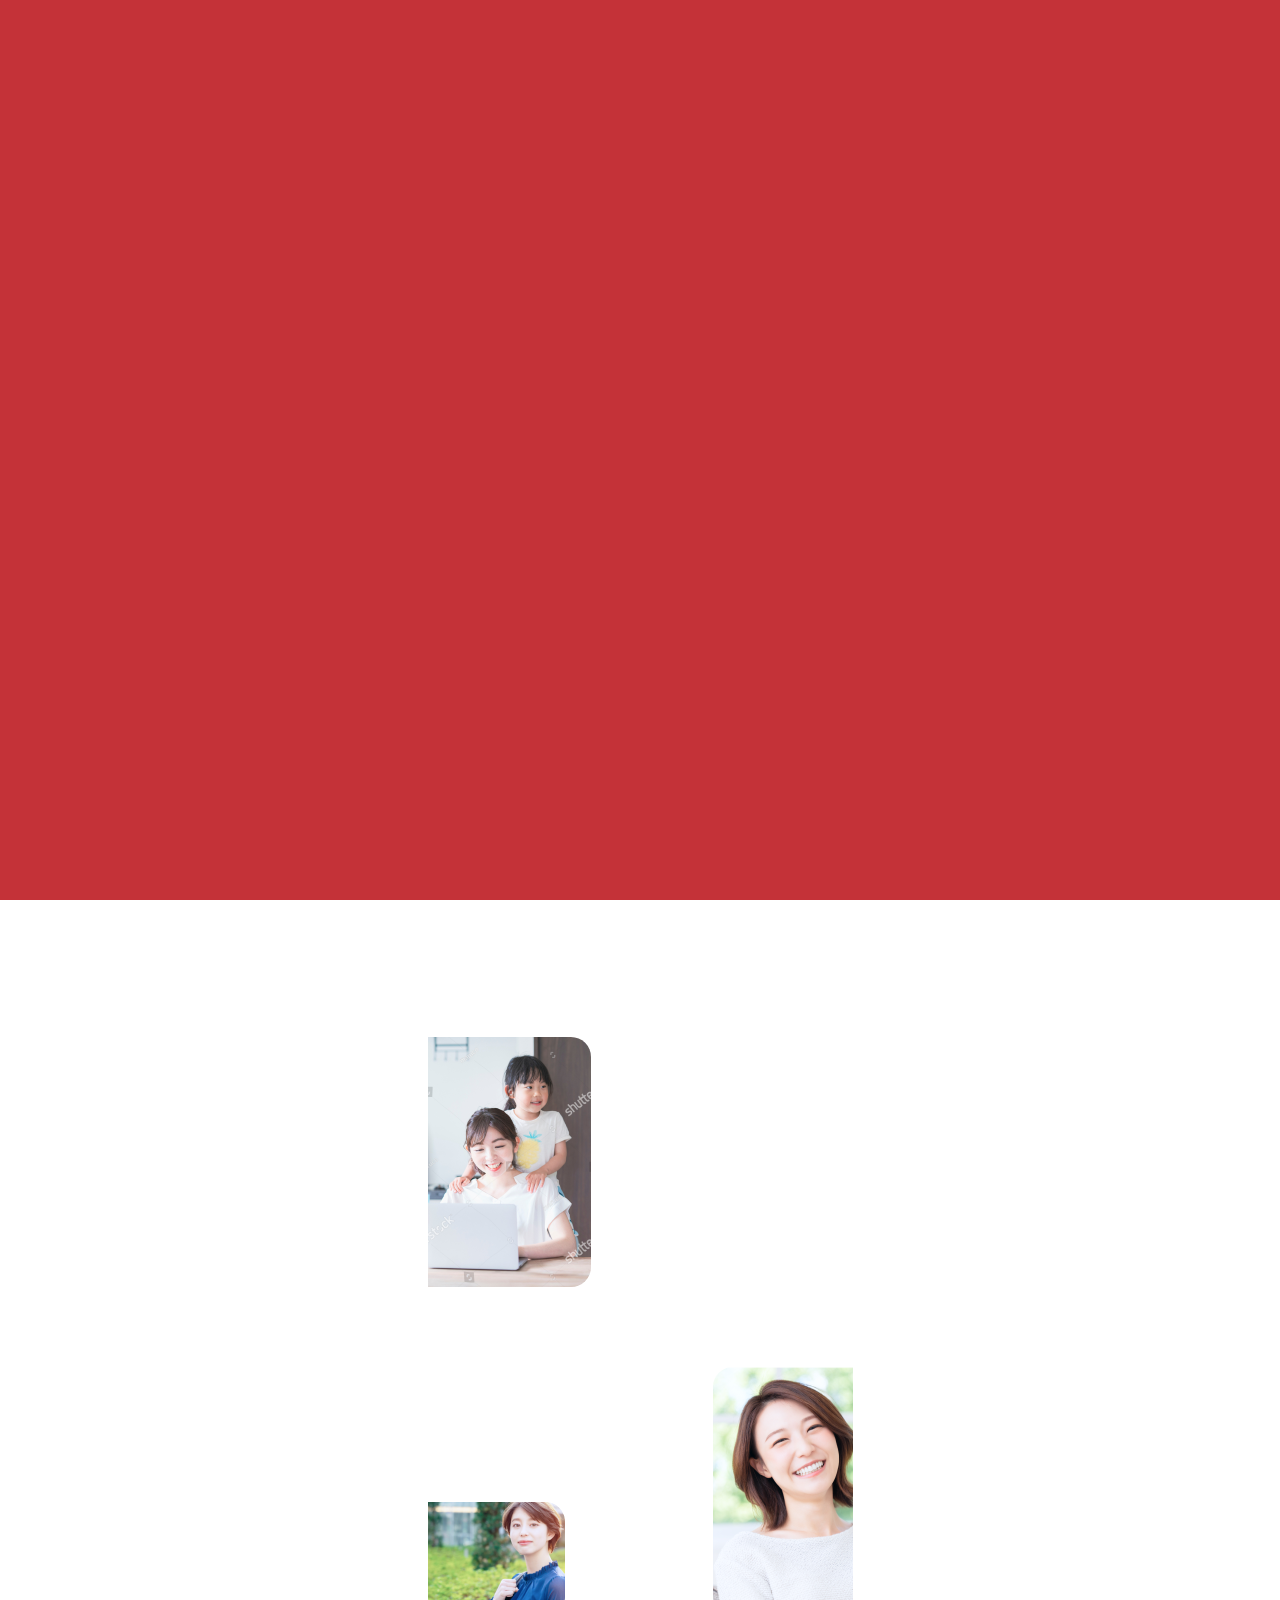
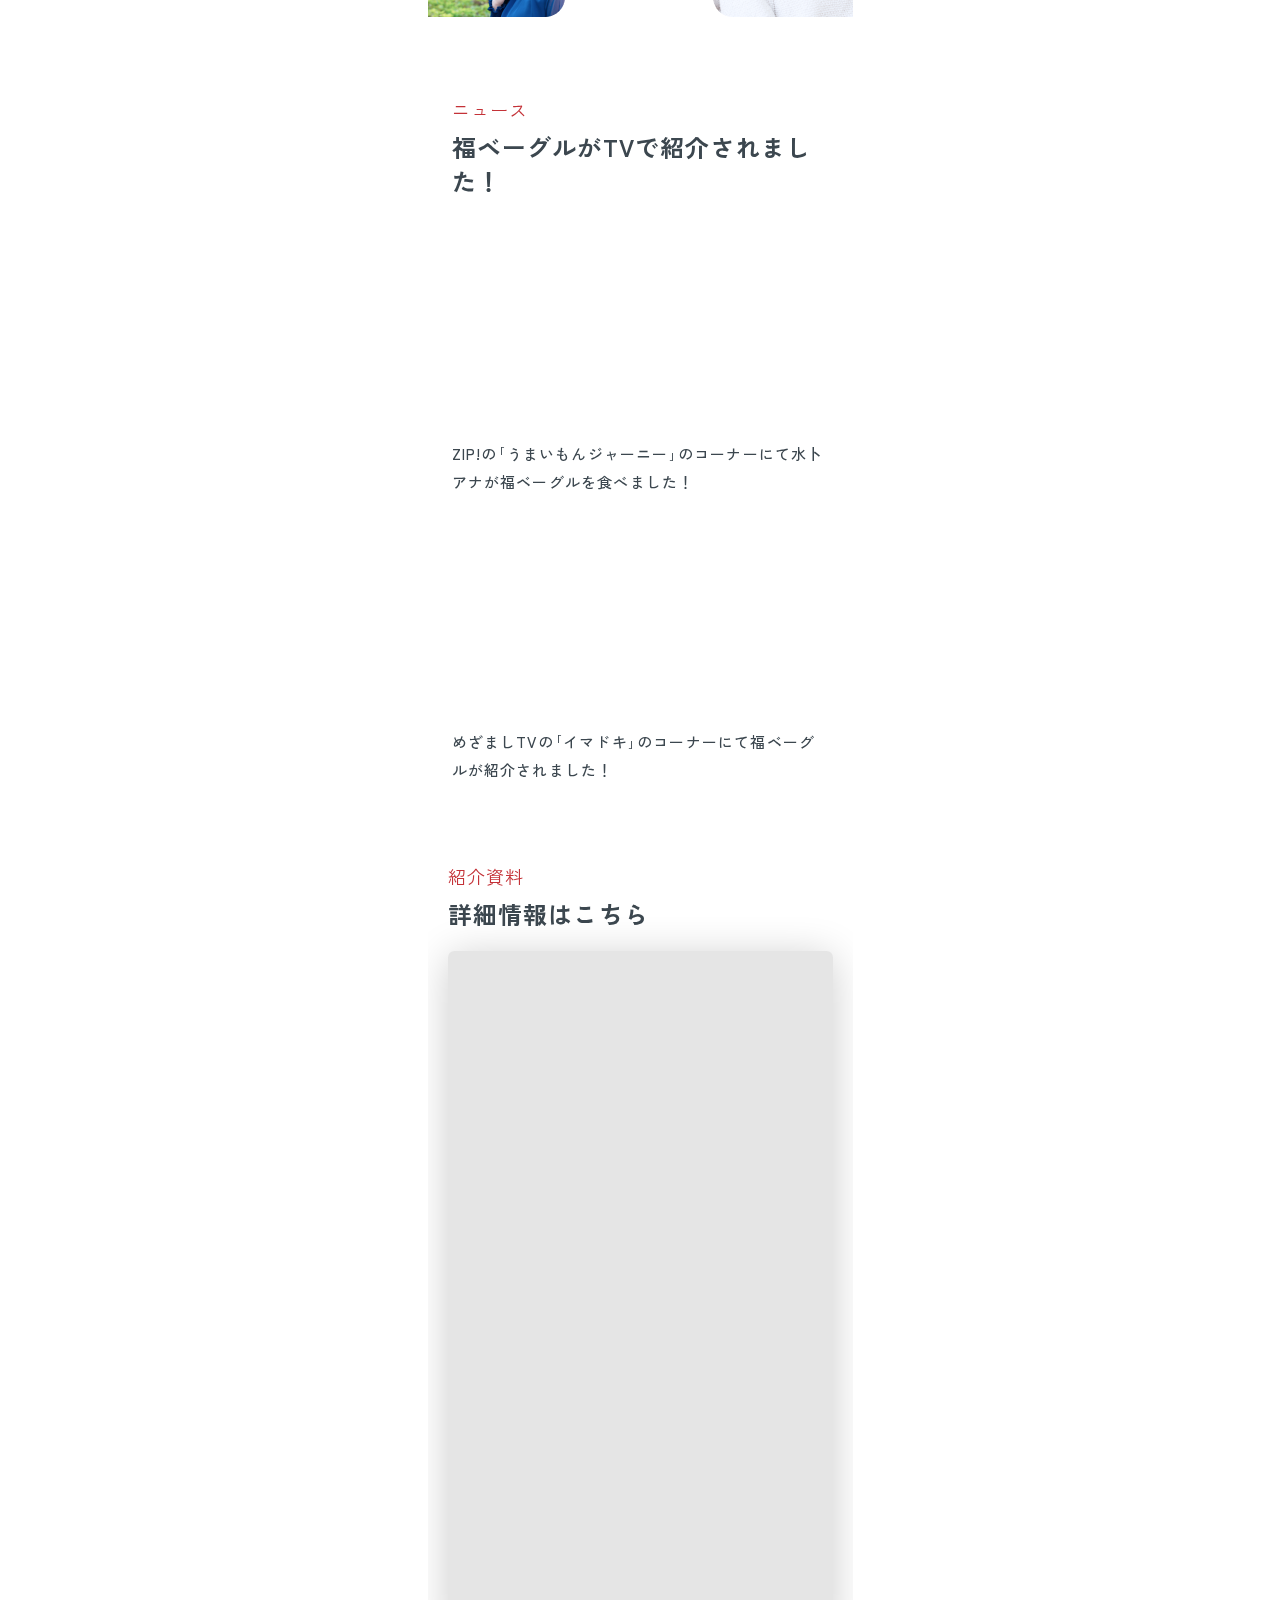
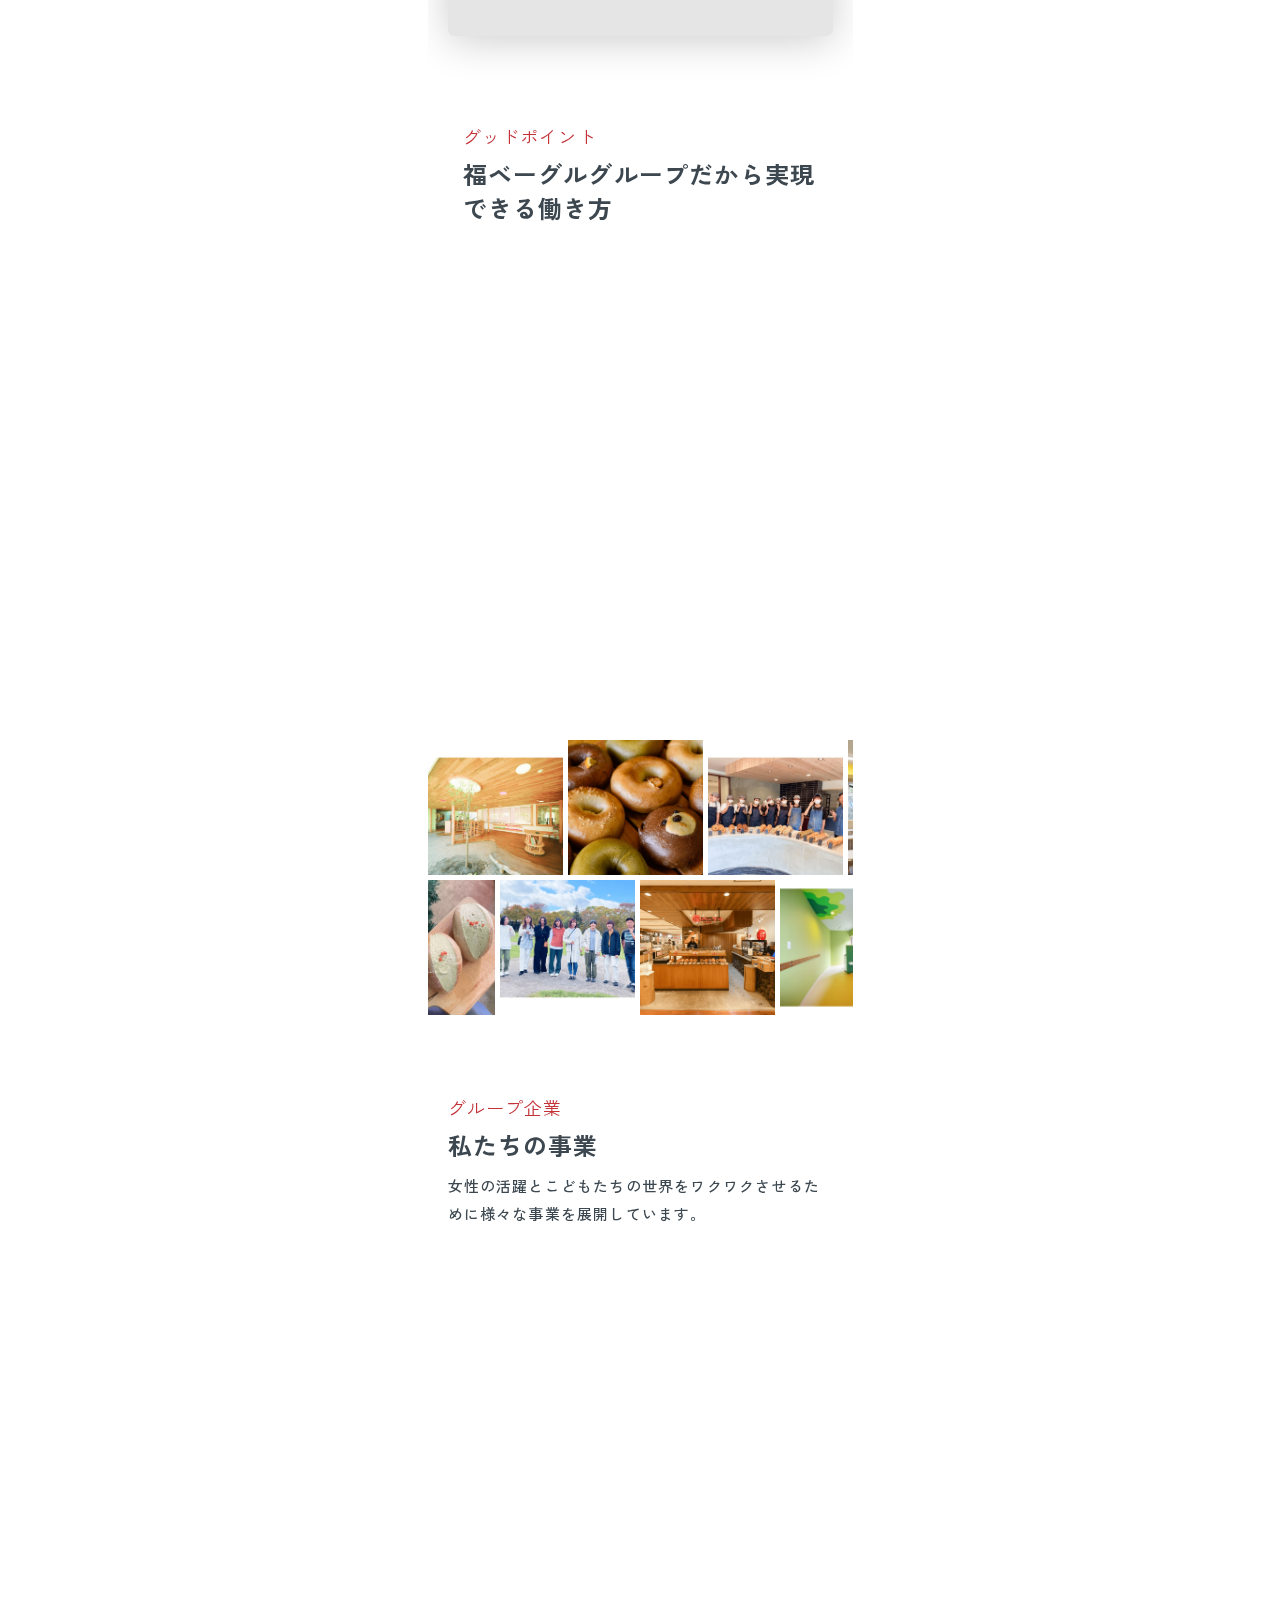
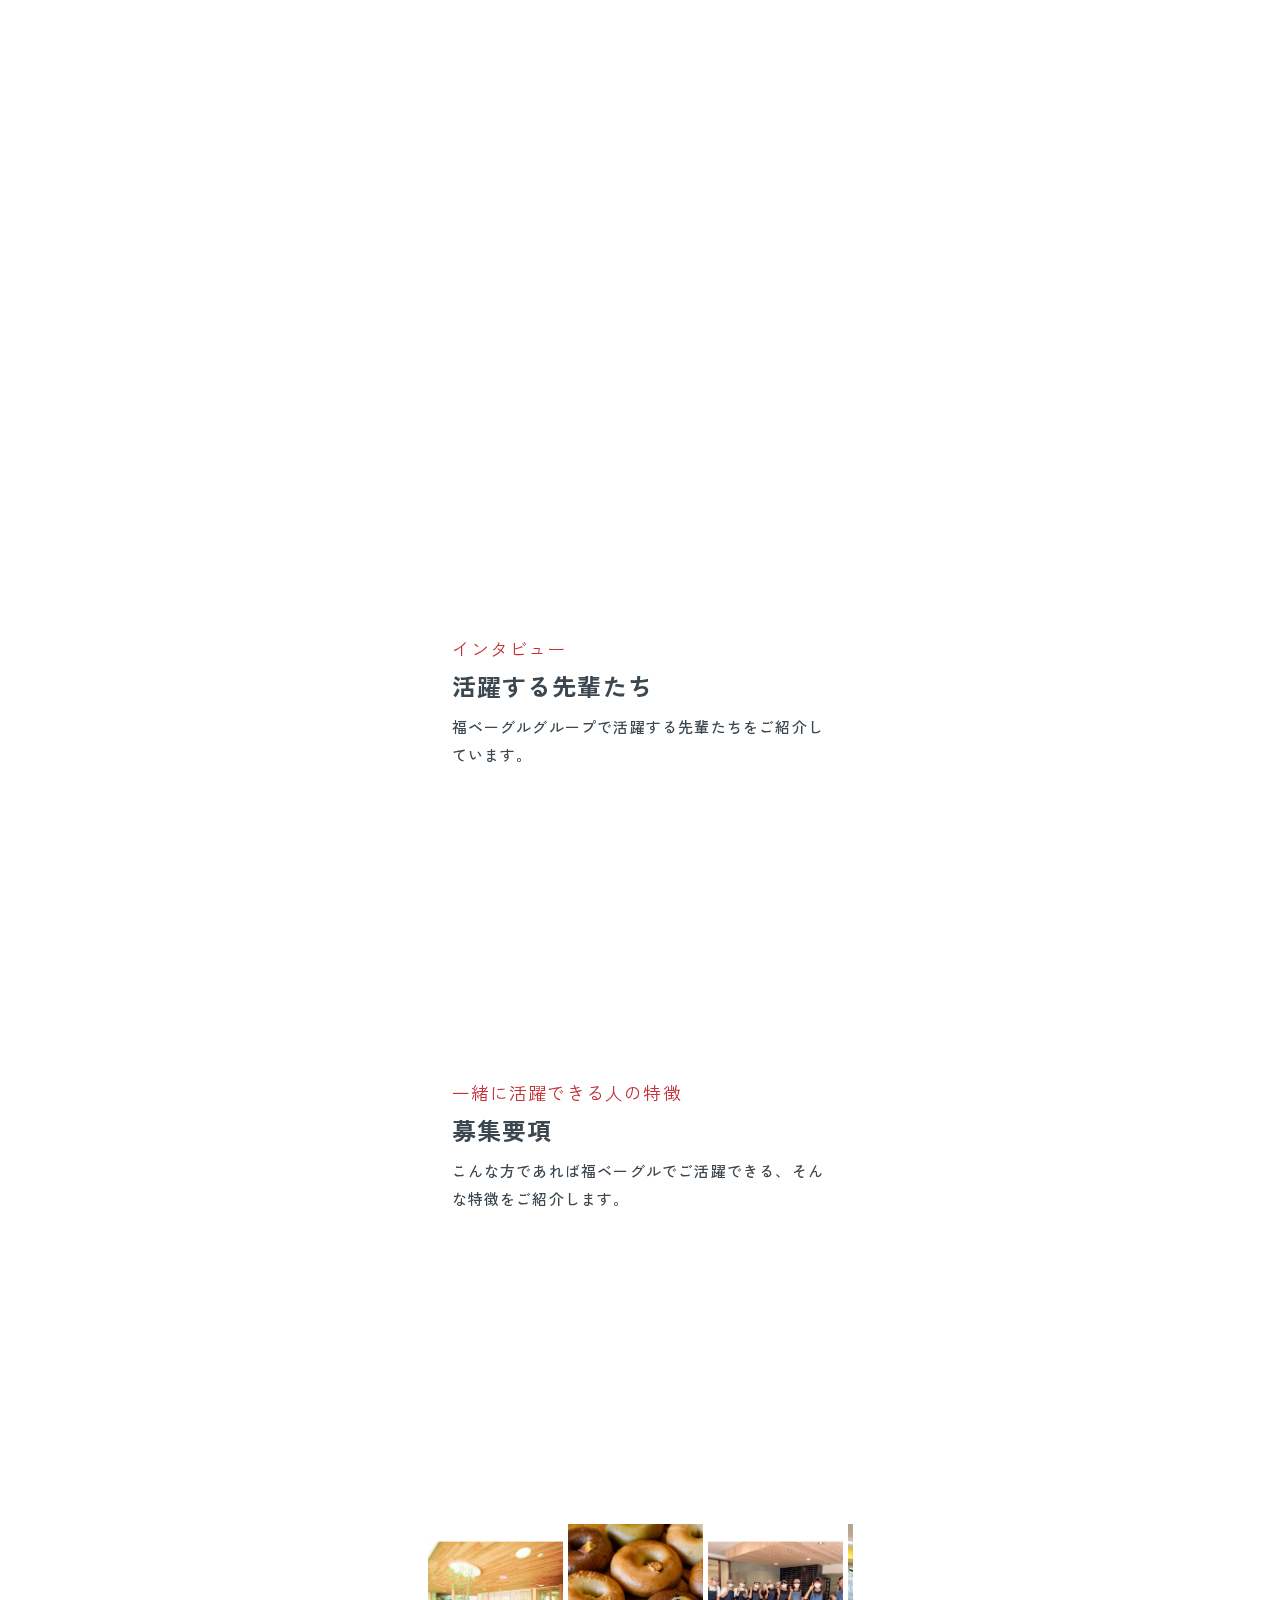
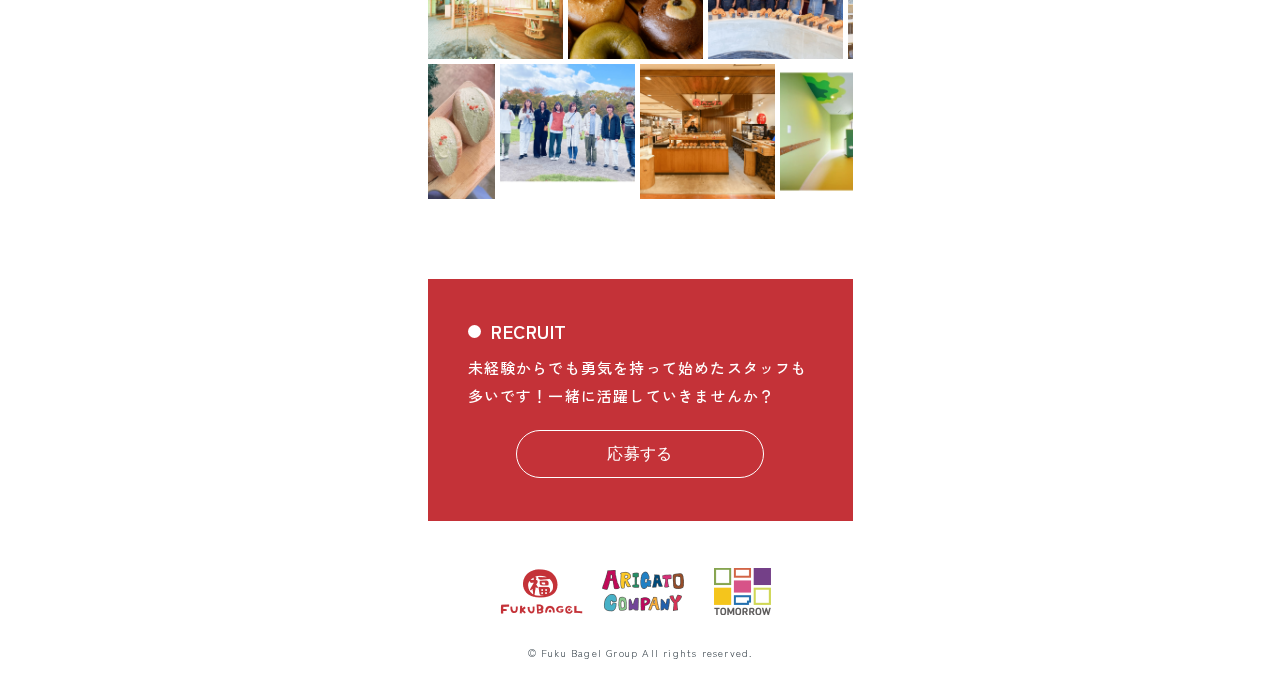
<file: index.html>
<!DOCTYPE html>
<html lang="ja">

<head>
    <!-- Google tag (gtag.js) -->
    <script async src="https://www.googletagmanager.com/gtag/js?id=G-5NSFKN8CTH"></script>
    <script>
        window.dataLayer = window.dataLayer || [];
        function gtag() { dataLayer.push(arguments); }
        gtag('js', new Date());

        gtag('config', 'G-5NSFKN8CTH');
    </script>
    <meta charset="UTF-8">
    <meta http-equiv="X-UA-Compatible" content="IE=edge">
    <meta name="viewport" content="width=device-width, initial-scale=1.0">
    <title>福ベーグル採用サイト</title>
    <link rel="icon" href="./images/favicon.ico">
    <link rel="stylesheet" href="./css/reset.css">
    <link rel="stylesheet" href="./css/loading.css">
    <link rel="preconnect" href="https://fonts.googleapis.com">
    <link rel="preconnect" href="https://fonts.gstatic.com" crossorigin>
    <link href="https://fonts.googleapis.com/css2?family=Zen+Kaku+Gothic+New:wght@400;500;700&display=swap"
        rel="stylesheet">
    <link rel="stylesheet" href="./css/common.css">
    <link rel="stylesheet" href="./css/style.css">
    <link rel="stylesheet" href="./css/fuwatto.css">
    <link rel="stylesheet" href="./css/particle.css">
    <link rel="stylesheet" href="./css/sp.css">
    <script src="https://ajax.googleapis.com/ajax/libs/jquery/3.6.0/jquery.min.js"></script>
    <script src="./js/loading.js"></script>
    <script src="./js/particle.js"></script>
    <script src="./js/fuwatto.js"></script>

</head>

<body>
    <div id="splash">
        <div id="splash_logo">
            <img src="images/top-logo.png" alt="" class="fadeUp">
        </div>
    </div>
    <div class="l-container-bg">
        <nav class="l-container-navi itemC">
            <ul class="l-container-navi-list">
                <li class="l-container-navi-item">
                    <a href="./index.html">トップ</a>
                </li>
                <li class="l-container-navi-item">
                    <a href="#message">メッセージ</a>
                </li>
                <li class="l-container-navi-item">
                    <a href="#news">ニュース</a>
                </li>
                <li class="l-container-navi-item">
                    <a href="#merit">グッドポイント</a>
                </li>
                <li class="l-container-navi-item">
                    <a href="#group">グループ企業</a>
                </li>
                <li class="l-container-navi-item">
                    <a href="./interview.html">インタビュー</a>
                </li>
                <li class="l-container-navi-item">
                    <a href="https://employment.en-japan.com/desc_1234948/?arearoute=1" target="_blank">募集要項</a>
                </li>
            </ul>
        </nav>
        <div class="l-container-image-r itemA">
            <figure class="l-container-image-r-inner container">
                <img class="image" src="./images/top-r1.jpg" alt="">
                <img class="image" src="./images/top-r2.jpg" alt="">
                <img class="image" src="./images/top-r3.jpg" alt="">
            </figure>
            <div class="fix-menu">
                <div class="fix-menu-inner">
                    <button class="fukidashi">
                        <a href="./interview.html">
                            <img src="./images/interview-btn.png" alt="">
                        </a>
                    </button>
                </div>
            </div>
        </div>
        <div class="l-container-image-d itemB">
            <div class="top-logo">
                <div class="top-logo-inner">
                    <a href="https://fukubagel.jp/" target="_blank">
                        <figure class="top-logo-each">
                            <img src="./images/top-logo-fukubagel.png" alt="">
                        </figure>
                    </a>
                    <a href="http://arigatocompany.co.jp/" target="_blank">
                        <figure class="top-logo-each">
                            <img src="./images/top-logo-arigato.png" alt="">
                        </figure>
                    </a>
                    <a href="">
                        <figure class="top-logo-each">
                            <img src="./images/top-logo-tomorrow.png" alt="">
                        </figure>
                    </a>
                </div>
            </div>
            <figure class="l-container-image-d-inner container">
                <img class="image" src="./images/top-d1.jpg" alt="">
                <img class="image" src="./images/top-d2.jpg" alt="">
                <img class="image" src="./images/top-d3.jpg" alt="">
            </figure>
        </div>
    </div>
    <main class="l-contents">
        <div id="canvas-wrap">
            <!-- CANVAS BG -->
            <canvas id="canvas-container"></canvas>
        </div>
        <div class="l-contents-wrapper">
            <!-- HEADER -->
            <header id="header" class="l-header">
                <div class="l-header-inner">
                    <div class="header-logo-wrapper">
                        <a href="./index.html">
                            <p class="header-txt is-mini is-no-height">福ベーグル採用ページ</p>
                            <figure class="header-logo">
                                <img src="./images/header-logo.png" alt="">
                            </figure>
                        </a>
                    </div>
                    <!-- BURGER MENU -->
                    <div class="hamburger-menu">
                        <input type="checkbox" id="menu-btn-check">
                        <label for="menu-btn-check" class="menu-btn"><span></span></label>
                        <nav class="menu-content">
                            <ul>
                                <li>
                                    <a href="./index.html">トップ</a>
                                </li>
                                <li>
                                    <a href="./index.html#message">メッセージ</a>
                                </li>
                                <li>
                                    <a href="./index.html#philosophy">ビジョン･ミッション</a>
                                </li>
                                <li>
                                    <a href="./index.html#news">ニュース</a>
                                </li>
                                <li>
                                    <a href="./index.html#merit">グッドポイント</a>
                                </li>
                                <li>
                                    <a href="./index.html#group">グループ企業</a>
                                </li>
                                <li>
                                    <a href="./interview.html">インタビュー</a>
                                </li>
                                <li>
                                    <a href="https://employment.en-japan.com/desc_1234948/?arearoute=1" target="_blank">募集要項</a>
                                </li>
                            </ul>
                            <button class="l-recruit-btn btn bgleft">
                                <a href="./contact.php"><span>応募する</span></a>
                            </button>
                        </nav>
                    </div>
                </div>
            </header>

            <!-- TOP TOP TOP  VISUAL  -->
            <section id="top" class="l-top">
                <div class="l-top-inner">
                    <h1 class="l-top-copy fadeUpTrigger">
                        <img src="./images/top-copy.png" alt="">
                    </h1>
                    <figure class="l-top-img">
                        <img src="./images/top-visual.png" alt="">
                    </figure>
                </div>
            </section>
            <section id="massage" class="l-message">
                <h2>
                    <span class="fadeUpTrigger">仕事を通じて</span>
                    <span class="fadeUpTrigger">女性の活躍する</span>
                    <span class="fadeUpTrigger">場所を創る</span>
                </h2>
                <p>
                    <span class="fadeUpTrigger">仕事だって</span>
                    <span class="fadeUpTrigger">家庭だって子育てだって</span>
                    <span class="fadeUpTrigger">あきらめたくない。</span>
                </p>
                <p>
                    <span class="fadeUpTrigger">チャンスを掴んで</span>
                    <span class="fadeUpTrigger">人生を輝かせたい</span>
                    <span class="fadeUpTrigger">そんな想いをもつあなたへ。</span>
                </p>
            </section>
            <section id="philosophy" class="l-philosophy">
                <div class="l-vision">
                    <figure class="l-vision-img is-rounded-right">
                        <img src="./images/vision-img.png" alt="">
                    </figure>
                    <div class="txtbox">
                        <p class="title fadeUpTrigger">ビジョン</p>
                        <h2 class="is-22 fadeUpTrigger">
                            <span>私たちの姿で</span>
                            <span>こどもたちの世界を</span>
                            <span>ワクワクさせる！</span>
                        </h2>
                        <p class="is-mini fadeUpTrigger">
                            女性が輝きながら働くことでこどもたちの世界もワクワクに!
                        </p>
                    </div>
                </div>
                <div class="l-mission">
                    <figure class="l-mission-img1 item1">
                        <img src="./images/mission-img1.png" alt="">
                    </figure>
                    <figure class="l-mission-img2 item2">
                        <img src="./images/mission-img2.png" alt="">
                    </figure>
                    <div class="txtbox item3">
                        <p class="title fadeUpTrigger">ミッション</p>
                        <h2 class="is-22 fadeUpTrigger">
                            <span>世界一美味しいベーグルで</span>
                            <span>女性の活躍する場所を創る</span>
                        </h2>
                        <p class="is-mini fadeUpTrigger">
                            びっくりするほど美味しいベーグルで今日もだれかを幸せに
                        </p>
                    </div>
                </div>
            </section>

            <!-- ニュース  セクション テンプレート型 -->
            <section id="news" class="l-news l-template">
                <div class="l-news-inner l-template-inner">
                    <div class="l-news-heading l-template-heading">
                        <p class="title">ニュース</p>
                        <h2 class="l2-heading">
                            福ベーグルがTVで紹介されました！
                        </h2>
                        <p class="normal">

                        </p>
                    </div>
                    <div class="box-hover normal-box-hover fadeUpTrigger">
                        <a href="https://fukubagel.jp/news-recruit.php" target="_blank">
                            <div class="is-absolute">
                                <button class="view-details">
                                    <div class="view-icon">
                                        <img src="./images/btn-view-details.png" alt="">
                                    </div>
                                    <p class="c-lead is-white is-shadow">詳しく見る</p>
                                </button>
                            </div>
                            <figure class="l-interview-img l-template-img">
                                <img src="./images/img-zip.png" alt="">
                            </figure>
                        </a>
                    </div>
                    <p class="normal">ZIP!の｢うまいもんジャーニー｣のコーナーにて水卜アナが福ベーグルを食べました！</p>
                    <div class="box-hover normal-box-hover fadeUpTrigger">
                        <a href="https://fukubagel.jp/news-recruit.php" target="_blank">
                            <div class="is-absolute">
                                <button class="view-details">
                                    <div class="view-icon">
                                        <img src="./images/btn-view-details.png" alt="">
                                    </div>
                                    <p class="c-lead is-white is-shadow">詳しく見る</p>
                                </button>
                            </div>
                            <figure class="l-interview-img l-template-img">
                                <img src="./images/img-mezamashi.png" alt="">
                            </figure>
                        </a>
                    </div>
                    <p class="normal">
                        めざましTVの｢イマドキ｣のコーナーにて福ベーグルが紹介されました！
                    </p>
                </div>
            </section>

            <!-- 採用ピッチ資料 -->
            <section id="deck" class="l-deck">
                <div class="deck-wrapper">
                    <div class="l-news-heading l-template-heading">
                        <p class="title">紹介資料</p>
                        <h2 class="l2-heading">
                            詳細情報はこちら
                        </h2>
                        <p class="normal">

                        </p>
                    </div>
                    <iframe class="speakerdeck-iframe" frameborder="0" src="https://speakerdeck.com/player/52cf096f2a064aed9d0ef3b618e65aae" title="Fuku Bagel" allowfullscreen="true" style="border: 0px; background: padding-box padding-box rgba(0, 0, 0, 0.1); margin: 0px; padding: 0px; border-radius: 6px; box-shadow: rgba(0, 0, 0, 0.2) 0px 5px 40px; width: 100%; height: auto; aspect-ratio: 560 / 995;" data-ratio="0.5628140703517588"></iframe>
                </div>
            </section>

            <!-- グッドポイント セクション -->
            <section id="merit" class="l-merit">
                <div class="l-merit-inner">
                    <div class="l-merit-heading">
                        <p class="title">グッドポイント</p>
                        <h2 class="l-merit-heading">
                            福ベーグルグループだから実現できる働き方
                        </h2>
                    </div>
                    <div class="l-merit-box">
                        <div class="l-merit-box1 fadeUpTrigger">
                            <div class="l-merit-box-heading">
                                <div class="num">
                                    <img src="./images/merit-num1.png" alt="">
                                </div>
                                <p class="cute_en">For Women</p>
                            </div>
                            <p class="l-merit-text">
                                女性のみの職場なので子育てなどの理解協力を得られる
                            </p>
                        </div>
                        <div class="l-merit-box2 fadeUpTrigger">
                            <div class="l-merit-box-heading">
                                <div class="num">
                                    <img src="./images/merit-num2.png" alt="">
                                </div>
                                <p class="cute_en">Career Up</p>
                            </div>
                            <p class="l-merit-text">
                                女性のライフステージに合わせたキャリアアップが可能 </p>
                        </div>
                        <div class="l-merit-box3 fadeUpTrigger">
                            <div class="l-merit-box-heading">
                                <div class="num">
                                    <img src="./images/merit-num3.png" alt="">
                                </div>
                                <p class="cute_en">Opportunity</p>
                            </div>
                            <p class="l-merit-text">
                                若くても年長者でも、店長やイベント運営のチャンスがある </p>
                        </div>
                    </div>
                </div>
            </section>
            <!-- IMG SLIDER -->
            <section id="slide1" class="l-slide1">
                <div class="d-demo">
                    <div class="d-demo__wrap">
                        <ul class="d-demo__list d-demo__list--left">
                            <li class="d-demo__item"><img src="./images/slide-1.jpg" alt></li>
                            <li class="d-demo__item"><img src="./images/slide-2.jpg" alt></li>
                            <li class="d-demo__item"><img src="./images/slide-3.jpg" alt></li>
                            <li class="d-demo__item"><img src="./images/slide-4.jpg" alt></li>
                            <li class="d-demo__item"><img src="./images/slide-5.jpg" alt></li>
                            <li class="d-demo__item"><img src="./images/slide-6.jpg" alt></li>
                        </ul>
                        <ul class="d-demo__list d-demo__list--left">
                            <li class="d-demo__item"><img src="./images/slide-1.jpg" alt></li>
                            <li class="d-demo__item"><img src="./images/slide-2.jpg" alt></li>
                            <li class="d-demo__item"><img src="./images/slide-3.jpg" alt></li>
                            <li class="d-demo__item"><img src="./images/slide-4.jpg" alt></li>
                            <li class="d-demo__item"><img src="./images/slide-5.jpg" alt></li>
                            <li class="d-demo__item"><img src="./images/slide-6.jpg" alt></li>
                        </ul>
                    </div>
                </div>
                <div class="d-demo">
                    <div class="d-demo__wrap">
                        <ul class="d-demo__list d-demo__list--left d-demo2">
                            <li class="d-demo__item"><img src="./images/slide-a.jpg" alt></li>
                            <li class="d-demo__item"><img src="./images/slide-b.jpg" alt></li>
                            <li class="d-demo__item"><img src="./images/slide-c.jpg" alt></li>
                            <li class="d-demo__item"><img src="./images/slide-d.jpg" alt></li>
                            <li class="d-demo__item"><img src="./images/slide-e.jpg" alt></li>
                            <li class="d-demo__item"><img src="./images/slide-f.jpg" alt></li>
                        </ul>
                        <ul class="d-demo__list d-demo__list--left">
                            <li class="d-demo__item"><img src="./images/slide-a.jpg" alt></li>
                            <li class="d-demo__item"><img src="./images/slide-b.jpg" alt></li>
                            <li class="d-demo__item"><img src="./images/slide-c.jpg" alt></li>
                            <li class="d-demo__item"><img src="./images/slide-d.jpg" alt></li>
                            <li class="d-demo__item"><img src="./images/slide-e.jpg" alt></li>
                            <li class="d-demo__item"><img src="./images/slide-f.jpg" alt></li>
                        </ul>
                    </div>
                </div>
            </section>
            <!-- GROUP -->
            <section id="group" class="l-group">
                <div class="l-group-inner">
                    <div class="l-group-heading">
                        <p class="title">グループ企業</p>
                        <h2 class="l2-heading is-marginbot10">私たちの事業</h2>
                        <p class="l-group-text">
                            女性の活躍とこどもたちの世界をワクワクさせるために様々な事業を展開しています。
                        </p>
                    </div>
                    <div class="l-group-box">
                        <div class="l-group-box1 fadeUpTrigger">
                            <div class="box-hover">
                                <a href="https://fukubagel.jp/company.php" target="_blank">
                                    <div class="flex-and-absolute">
                                        <h3 class="company-heading is-shadow">
                                            福ベーグル(株)
                                        </h3>
                                        <button class="view-details">
                                            <div class="view-icon">
                                                <img src="./images/btn-view-details.png" alt="">
                                            </div>
                                            <p class="c-lead is-white is-shadow">詳しく見る</p>
                                        </button>
                                    </div>
                                    <figure class="group-fukubagel-img group-img is-rounded">
                                    </figure>
                                </a>
                            </div>
                            <p class="l-group-text">
                                びっくりするほど美味しいベーグルで女性の活躍する舞台を作ることを掲げて創業。仕事内容としてはメニュー開発、製造、販売、SNSへの投稿などになります。
                            </p>
                        </div>
                        <div class="l-group-box2 fadeUpTrigger">
                            <div class="box-hover">
                                <a href="http://arigatocompany.co.jp/" target="_blank">
                                    <div class="flex-and-absolute">
                                        <h3 class="company-heading is-shadow">
                                            <span>ARIGATO</span>
                                            <span>COMPANY(株)</span>
                                        </h3>
                                        <button class="view-details">
                                            <div class="view-icon">
                                                <img src="./images/btn-view-details.png" alt="">
                                            </div>
                                            <p class="c-lead is-white is-shadow">詳しく見る</p>
                                        </button>
                                    </div>
                                    <figure class="group-arigato-img group-img is-rounded">
                                    </figure>
                                </a>
                            </div>
                            <p class="l-group-text">
                                子どもたちの世界をワクワクさせることを掲げ、園児が来たくなる･親御様が預けたくなる･そんな建築デザインの会社です。
                            </p>
                        </div>
                        <div class="l-group-box3 fadeUpTrigger">
                            <div class="box-hover">
                                <a href="">
                                    <div class="flex-and-absolute">
                                        <h3 class="company-heading is-shadow">
                                            <span>TOMORROW</span>
                                            <span>COMPANY(株)</span>
                                        </h3>
                                        <button class="view-details is-opacity0">
                                            <div class="view-icon">
                                                <img src="./images/btn-view-details.png" alt="">
                                            </div>
                                            <p class="c-lead is-white is-shadow">詳しく見る</p>
                                        </button>
                                    </div>
                                    <figure class="group-tomorrow-img group-img is-rounded">
                                    </figure>
                                </a>
                            </div>
                            <p class="l-group-text">
                                ｢一人ひとりの個性が生かされた場所づくり、仕事づくり｣を開業以来最も大切にしている会社です。
                            </p>
                        </div>
                    </div>
                </div>
            </section>

            <section id="interview" class="l-interview l-template">
                <div class="l-interview-inner">
                    <div class="l-interview-heading">
                        <p class="title">インタビュー</p>
                        <h2 class="l2-heading">
                            活躍する先輩たち
                        </h2>
                        <p class="normal">
                            福ベーグルグループで活躍する先輩たちをご紹介しています。
                        </p>
                    </div>
                    <div class="box-hover normal-box-hover fadeUpTrigger">
                        <a href="./interview.html">
                            <div class="is-absolute">
                                <button class="view-details">
                                    <div class="view-icon">
                                        <img src="./images/btn-view-details.png" alt="">
                                    </div>
                                    <p class="c-lead is-white is-shadow">詳しく見る</p>
                                </button>
                            </div>
                            <figure class="l-interview-img l-template-img">
                                <img src="./images/interview-img.png" alt="">
                            </figure>
                        </a>
                    </div>
                    <!-- <p class="normal">インタビュー1</p> -->
                </div>
            </section>
            <section id="requirement" class="l-requirement l-template">
                <div class="l-requirement-inner l-template-inner">
                    <div class="l-requirement-heading l-template-heading">
                        <p class="title">一緒に活躍できる人の特徴</p>
                        <h2 class="l2-heading">
                            募集要項
                        </h2>
                        <p class="normal">
                            こんな方であれば福ベーグルでご活躍できる、そんな特徴をご紹介します。
                        </p>
                    </div>
                    <div class="box-hover normal-box-hover fadeUpTrigger">
                        <a href="https://employment.en-japan.com/desc_1234948/?arearoute=1" target="_blank">
                            <div class="is-absolute">
                                <button class="view-details">
                                    <div class="view-icon">
                                        <img src="./images/btn-view-details.png" alt="">
                                    </div>
                                    <p class="c-lead is-white is-shadow">詳しく見る</p>
                                </button>
                            </div>
                            <figure class="l-interview-img l-template-img">
                                <img src="./images/requirement-img.png" alt="">
                            </figure>
                        </a>
                    </div>
                </div>
            </section>

            <!-- IMG SLIDER 2-->
            <section id="slide2" class="l-slide2">
                <div class="d-demo">
                    <div class="d-demo__wrap">
                        <ul class="d-demo__list d-demo__list--left">
                            <li class="d-demo__item"><img src="./images/slide-1.jpg" alt></li>
                            <li class="d-demo__item"><img src="./images/slide-2.jpg" alt></li>
                            <li class="d-demo__item"><img src="./images/slide-3.jpg" alt></li>
                            <li class="d-demo__item"><img src="./images/slide-4.jpg" alt></li>
                            <li class="d-demo__item"><img src="./images/slide-5.jpg" alt></li>
                            <li class="d-demo__item"><img src="./images/slide-6.jpg" alt></li>
                        </ul>
                        <ul class="d-demo__list d-demo__list--left">
                            <li class="d-demo__item"><img src="./images/slide-1.jpg" alt></li>
                            <li class="d-demo__item"><img src="./images/slide-2.jpg" alt></li>
                            <li class="d-demo__item"><img src="./images/slide-3.jpg" alt></li>
                            <li class="d-demo__item"><img src="./images/slide-4.jpg" alt></li>
                            <li class="d-demo__item"><img src="./images/slide-5.jpg" alt></li>
                            <li class="d-demo__item"><img src="./images/slide-6.jpg" alt></li>
                        </ul>
                    </div>
                </div>
                <div class="d-demo">
                    <div class="d-demo__wrap">
                        <ul class="d-demo__list d-demo__list--left d-demo2">
                            <li class="d-demo__item"><img src="./images/slide-a.jpg" alt></li>
                            <li class="d-demo__item"><img src="./images/slide-b.jpg" alt></li>
                            <li class="d-demo__item"><img src="./images/slide-c.jpg" alt></li>
                            <li class="d-demo__item"><img src="./images/slide-d.jpg" alt></li>
                            <li class="d-demo__item"><img src="./images/slide-e.jpg" alt></li>
                            <li class="d-demo__item"><img src="./images/slide-f.jpg" alt></li>
                        </ul>
                        <ul class="d-demo__list d-demo__list--left">
                            <li class="d-demo__item"><img src="./images/slide-a.jpg" alt></li>
                            <li class="d-demo__item"><img src="./images/slide-b.jpg" alt></li>
                            <li class="d-demo__item"><img src="./images/slide-c.jpg" alt></li>
                            <li class="d-demo__item"><img src="./images/slide-d.jpg" alt></li>
                            <li class="d-demo__item"><img src="./images/slide-e.jpg" alt></li>
                            <li class="d-demo__item"><img src="./images/slide-f.jpg" alt></li>
                        </ul>
                    </div>
                </div>
            </section>

            <!-- RECRUIT -->
            <section id="recruit" class="l-recruit">
                <div class="l-recruit-inner">
                    <h2 class="c-lead">
                        RECRUIT
                    </h2>
                    <p class="c-recruit">
                        未経験からでも勇気を持って始めたスタッフも
                        多いです！一緒に活躍していきませんか？
                    </p>
                    <button class="l-recruit-btn btn bgleft">
                        <a href="./contact.php"><span>応募する</span></a>
                    </button>
                </div>
            </section>
        </div>
    </main>
    <footer class="l-footer">
        <figure class="l-footer-logo">
            <div class="footer-logo-inner">
                <a href="https://fukubagel.jp/" target="_blank">
                    <figure class="footer-logo-each">
                        <img src="./images/footer-logo-fukubagel.png" alt="">
                    </figure>
                </a>
                <a href="http://arigatocompany.co.jp/" target="_blank">
                    <figure class="footer-logo-each">
                        <img src="./images/footer-logo-arigato.png" alt="">
                    </figure>
                </a>
                <a href="">
                    <figure class="footer-logo-each">
                        <img src="./images/footer-logo-tomorrow.png" alt="">
                    </figure>
                </a>
            </div>
        </figure>
        <p class="copyright is-mini">
            &copy; Fuku Bagel Group All rights reserved.
        </p>
    </footer>
    </div>
    <!-- ピッチ資料 -->
    <!-- <iframe class="speakerdeck-iframe" frameborder="0"
        src="https://speakerdeck.com/player/e636c356408849fb8ff7d6549b62bcbc" title="service_atsumaru_detail.pdf"
        allowfullscreen="true"
        style="border: 0px; background: padding-box padding-box rgba(0, 0, 0, 0.1); margin: 0px; padding: 0px; border-radius: 6px; box-shadow: rgba(0, 0, 0, 0.2) 0px 5px 40px; width: 100%; height: auto; aspect-ratio: 560 / 314;"
        data-ratio="1.78343949044586"></iframe> -->
    <script src="./js/common.js"></script>

</body>

</html>
</file>
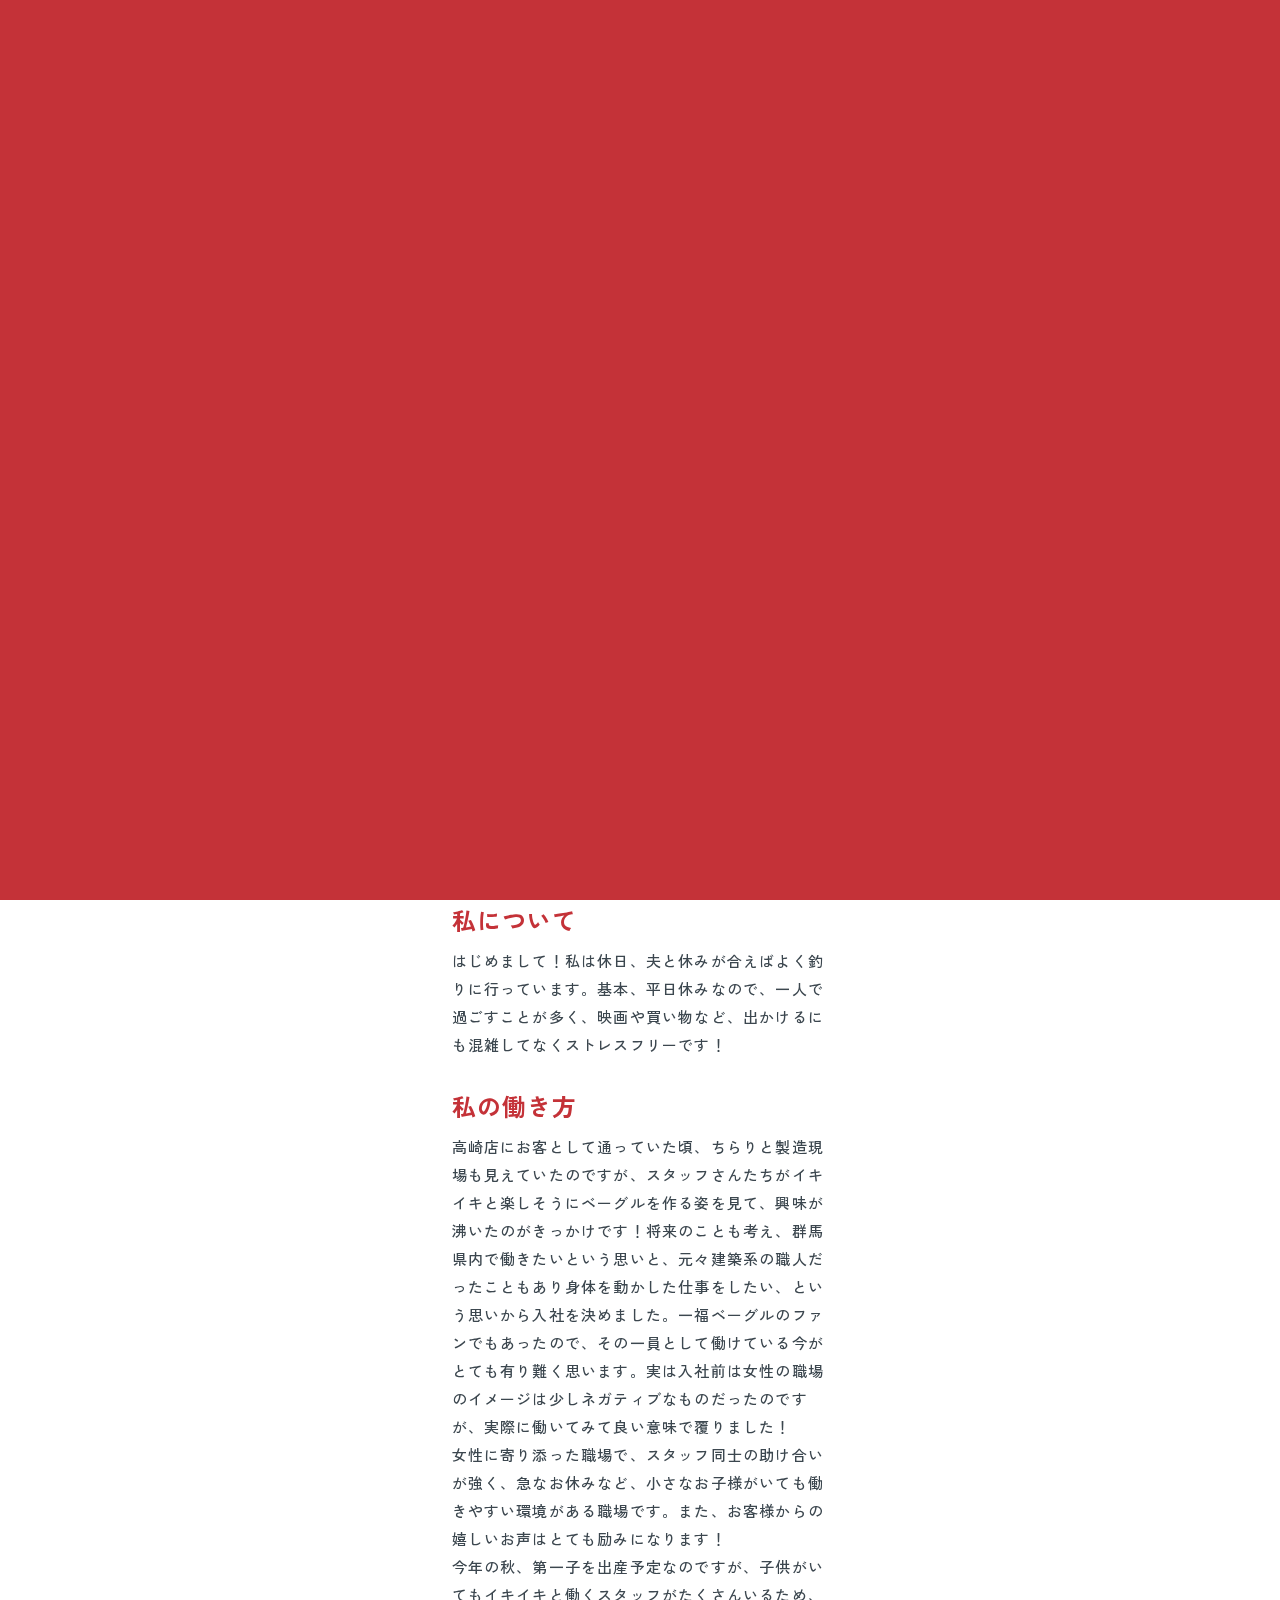
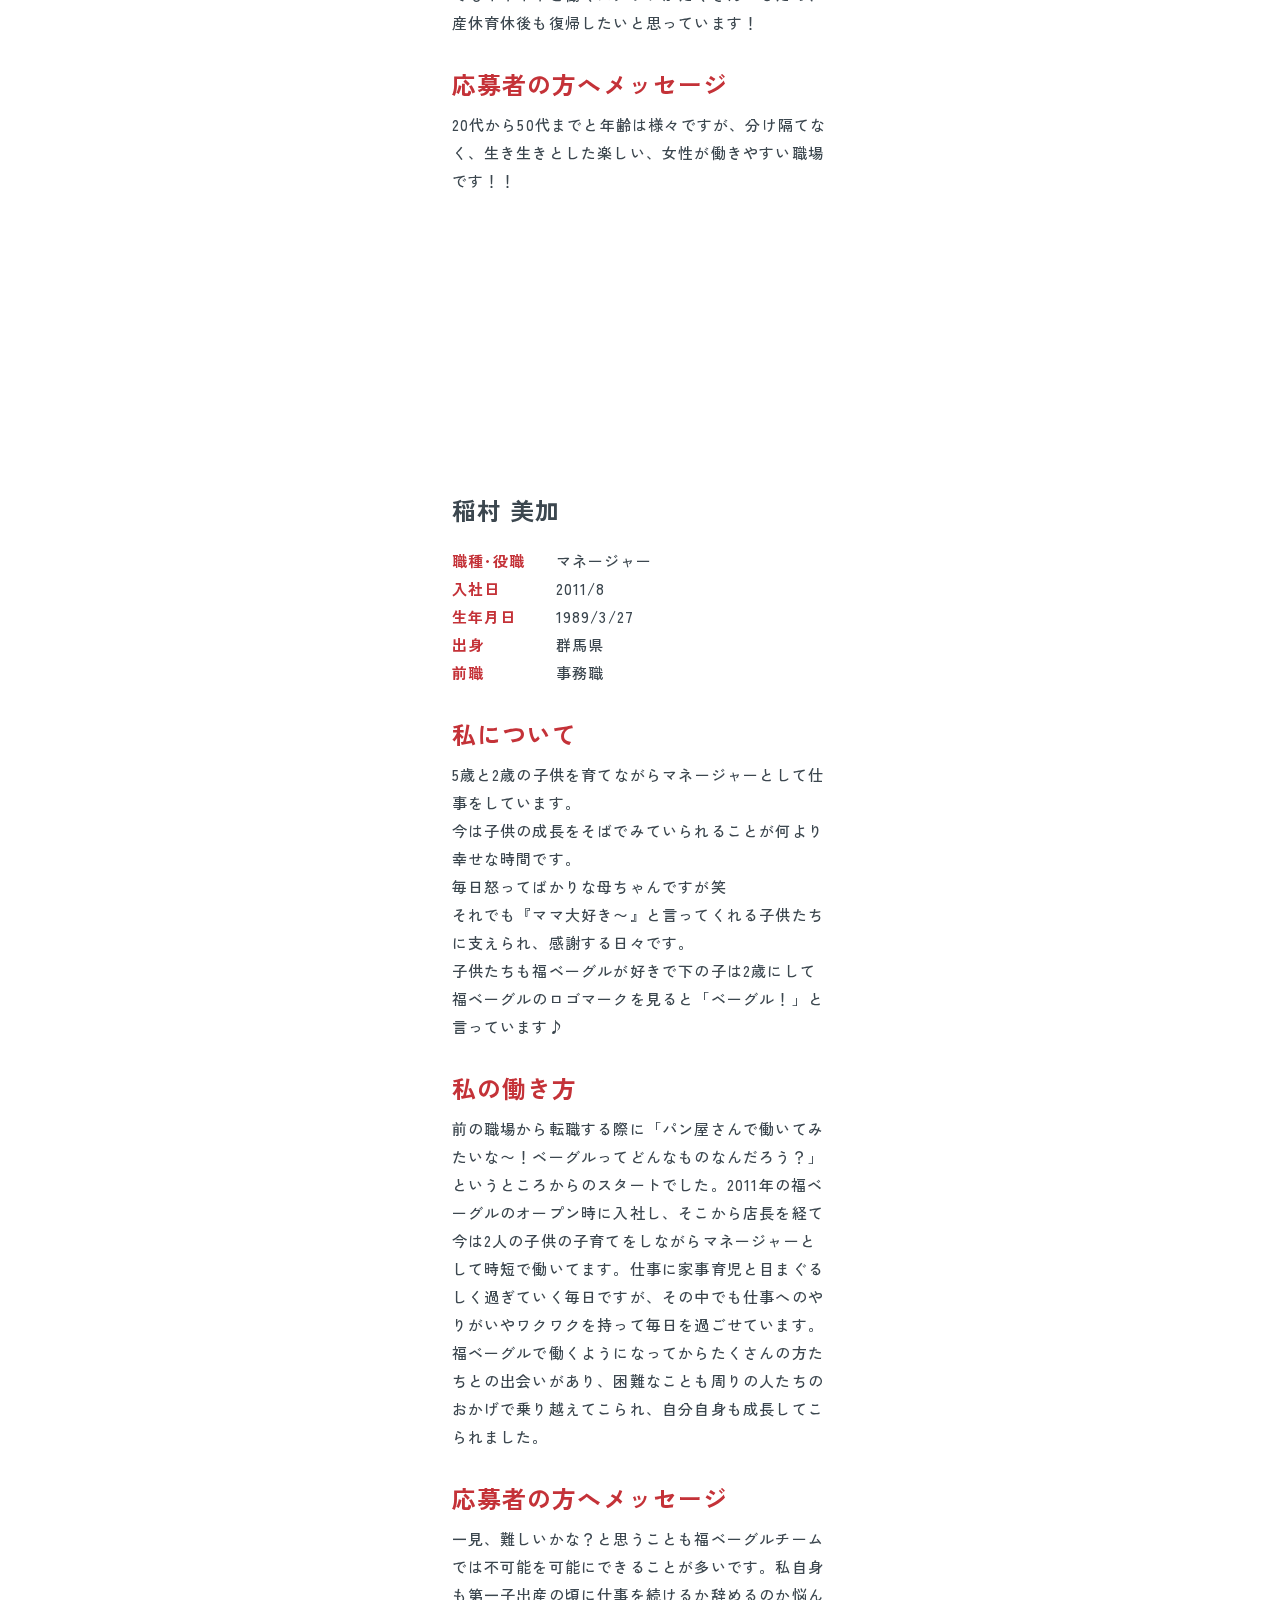
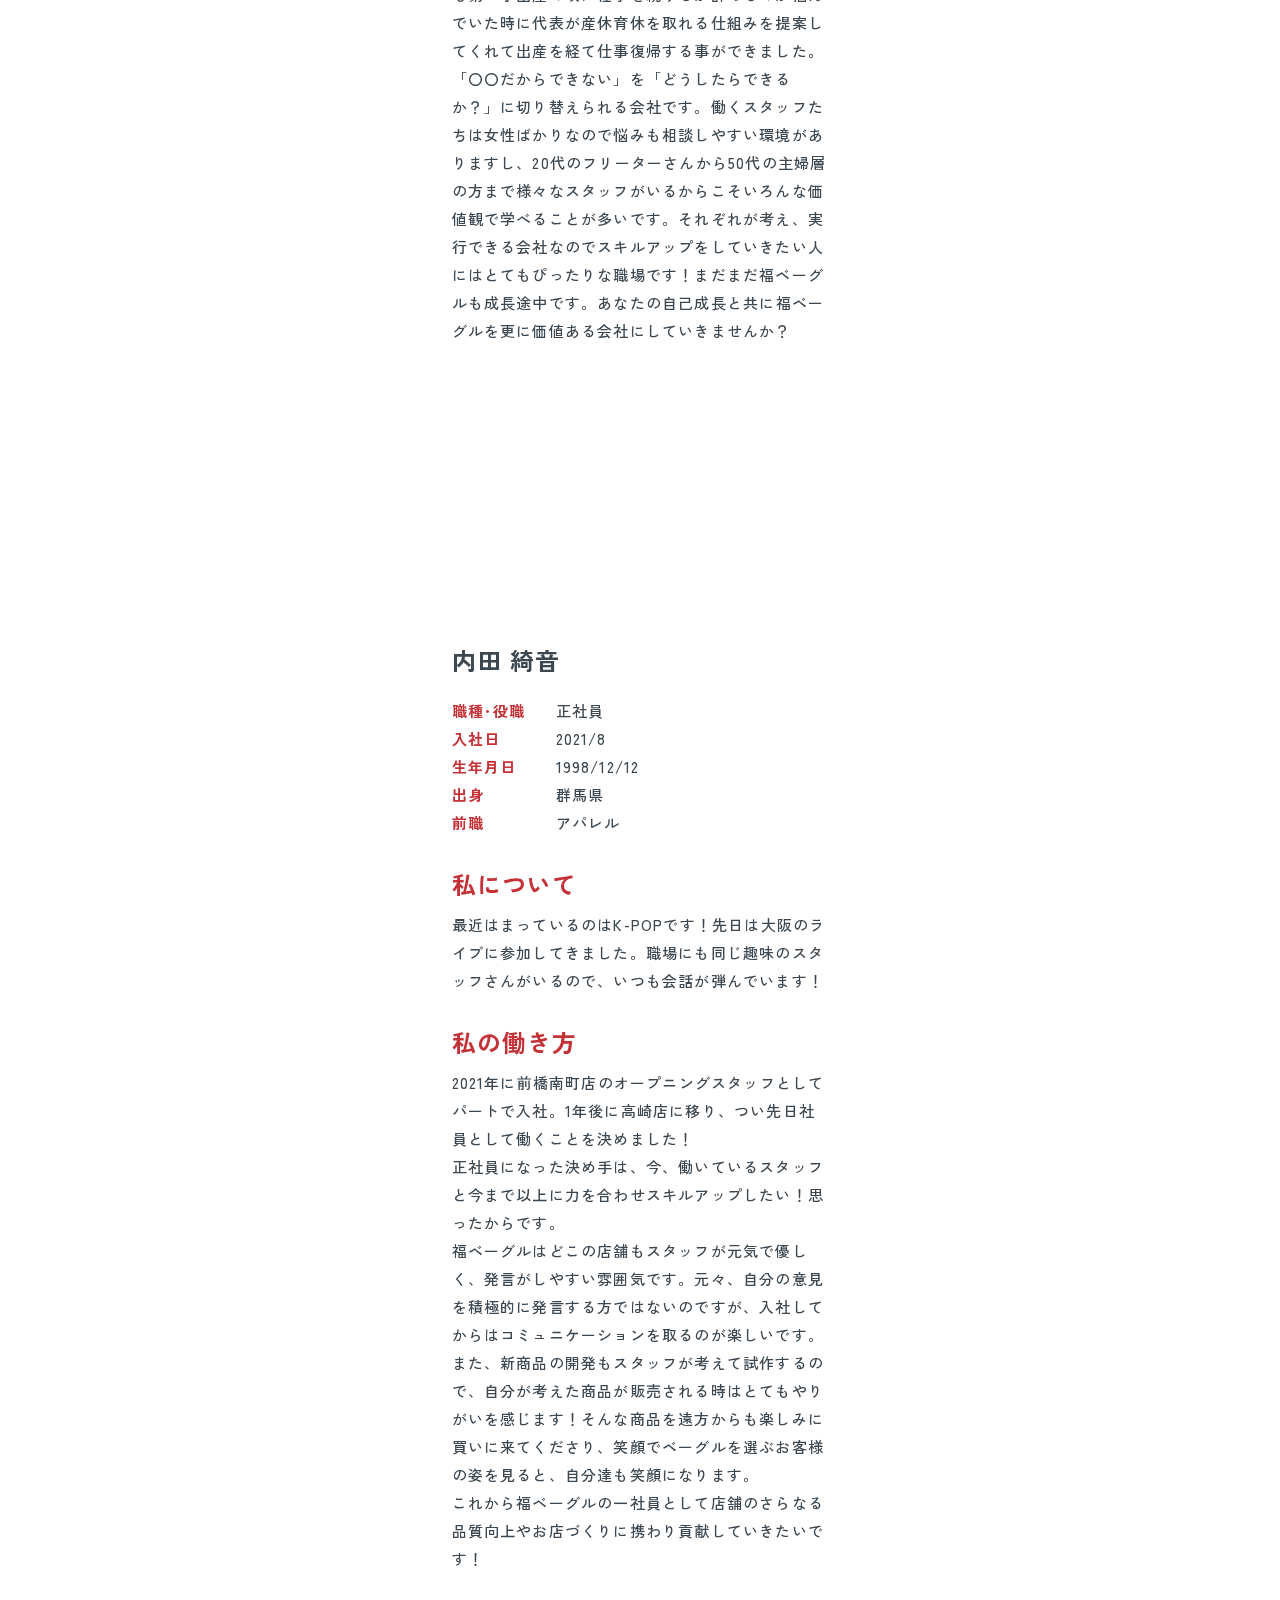
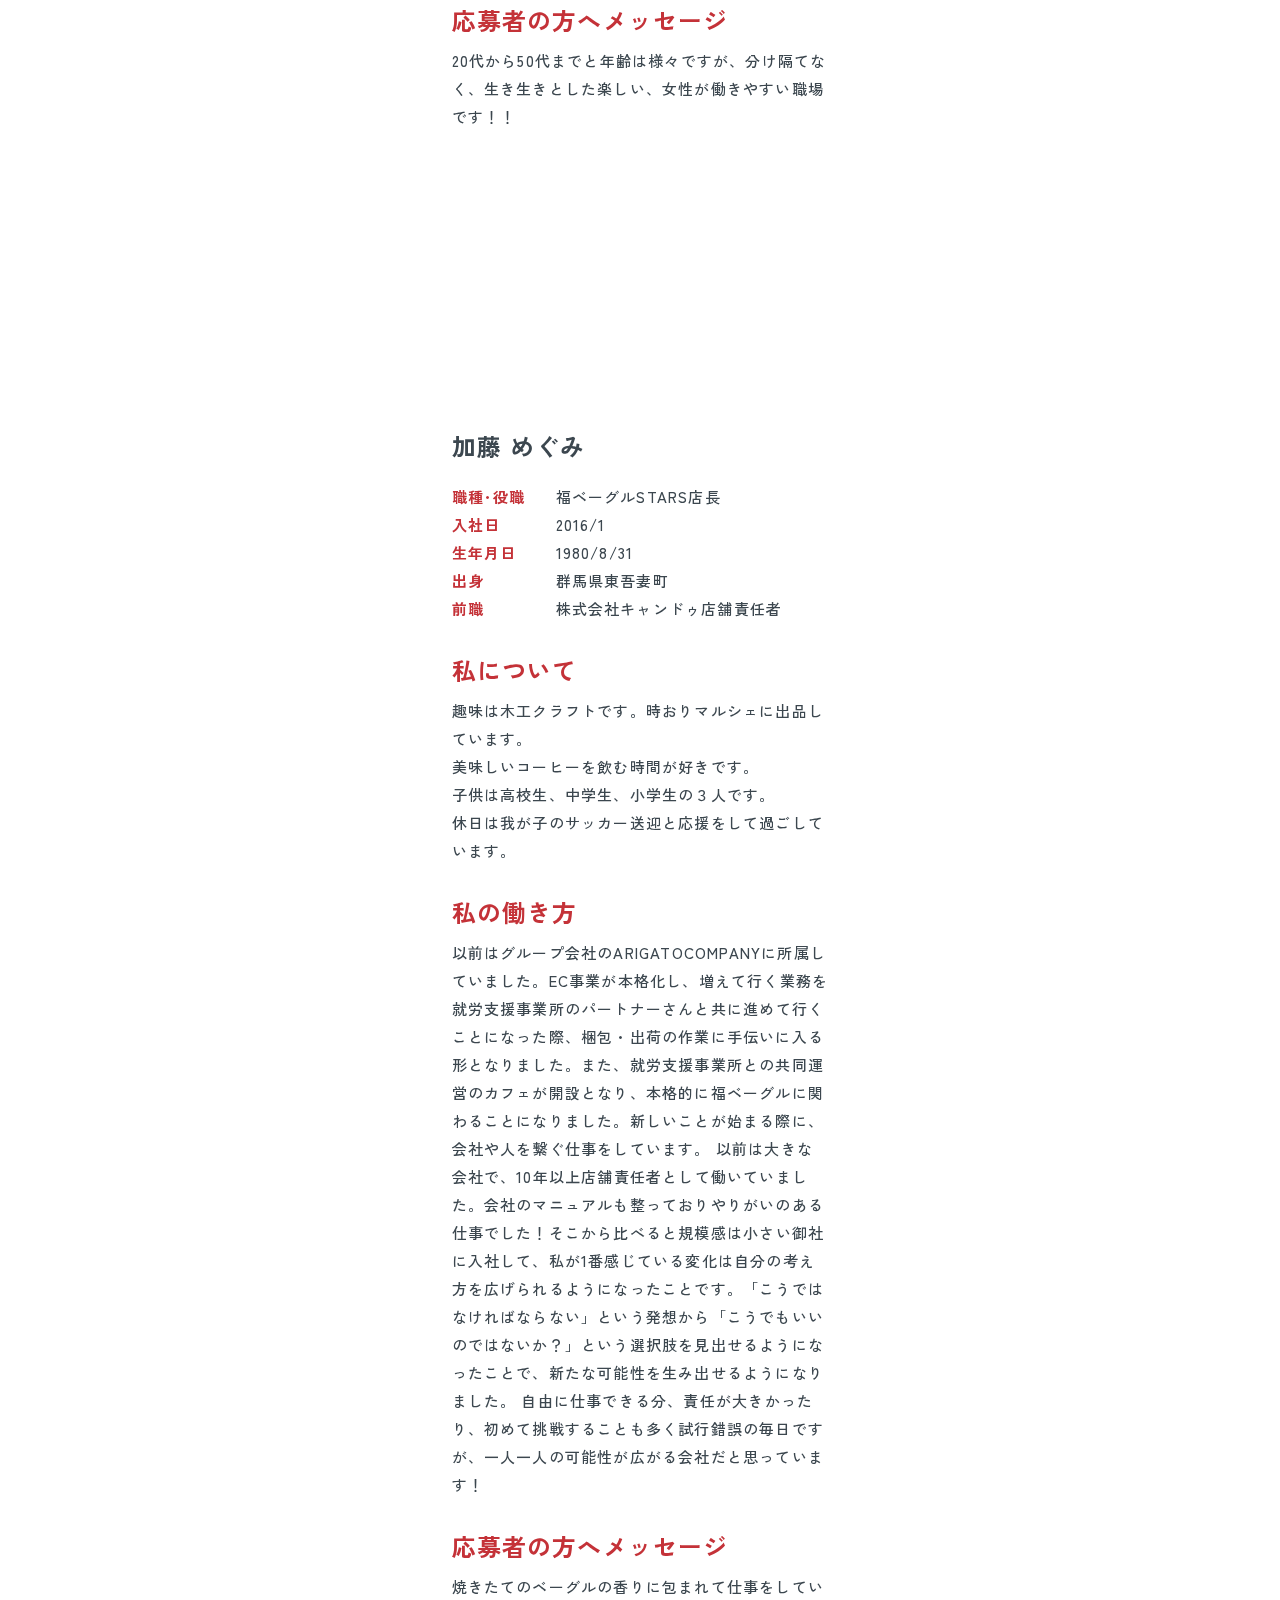
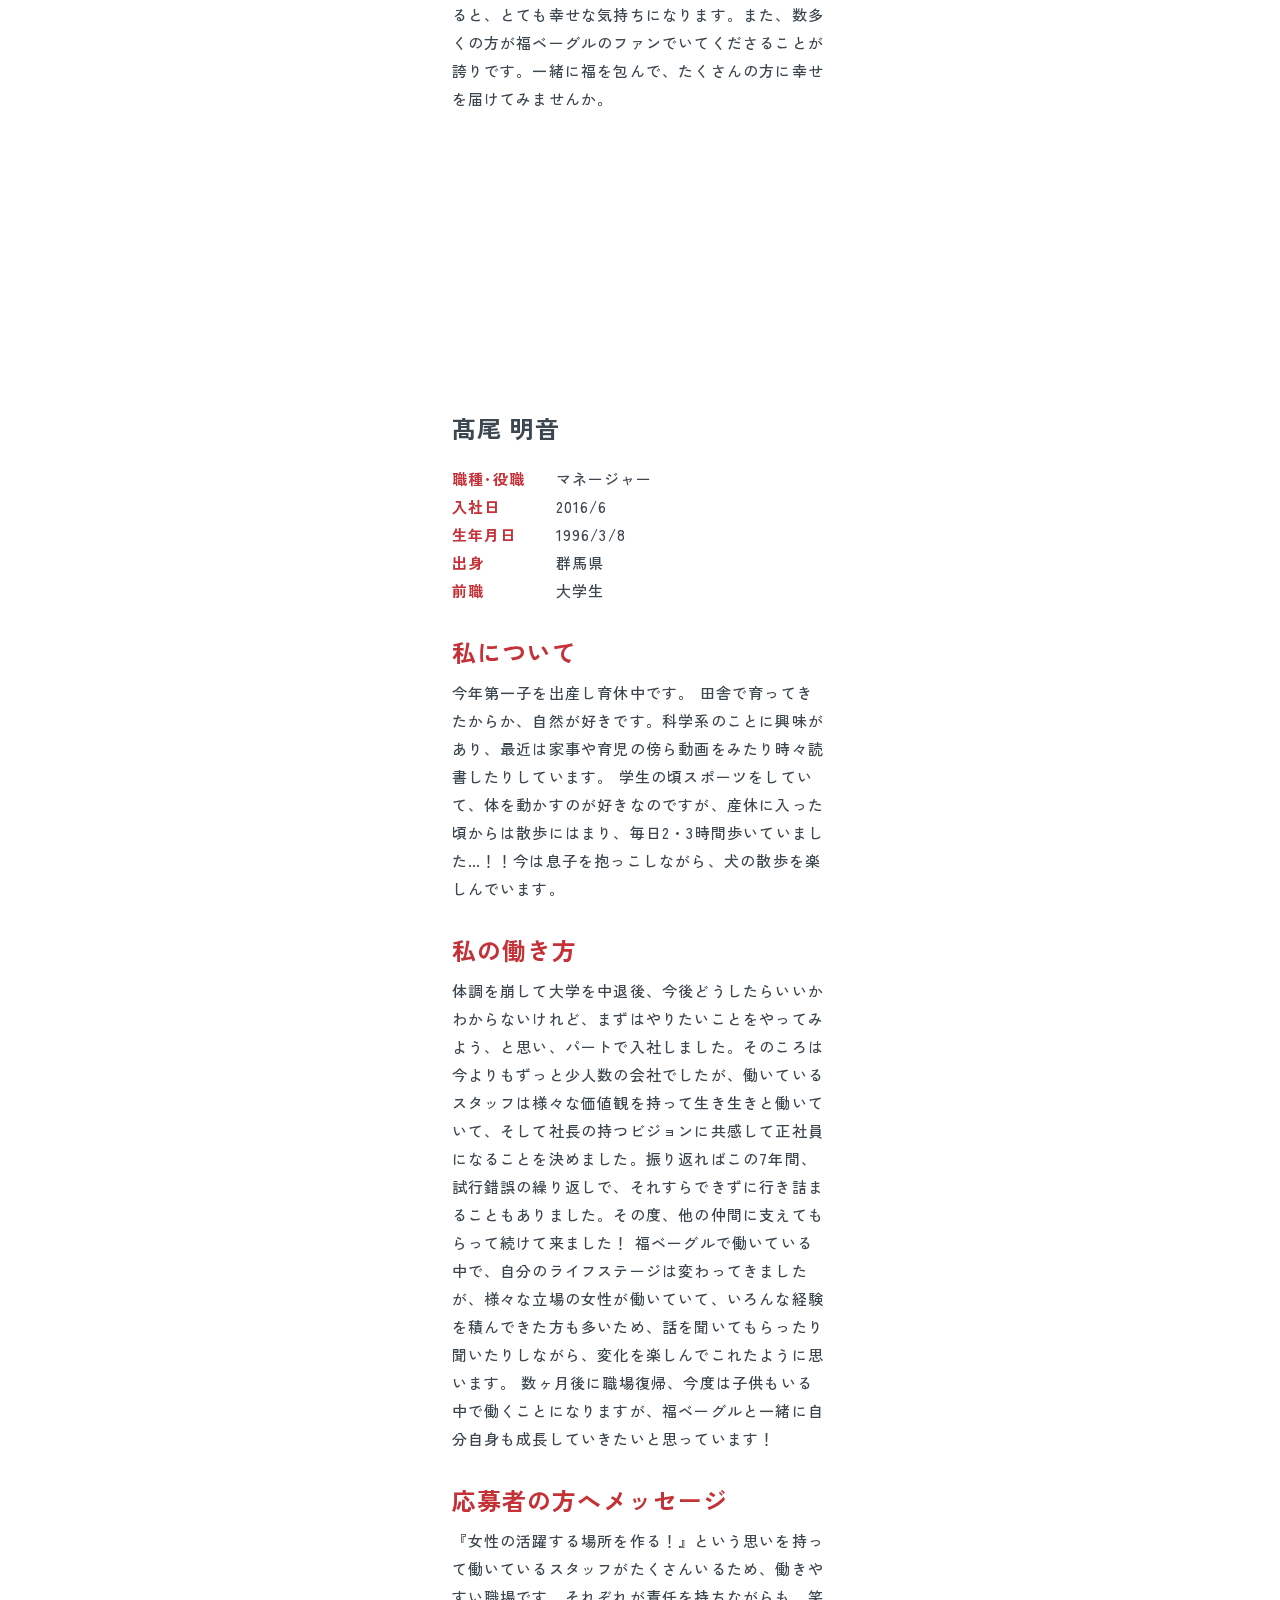
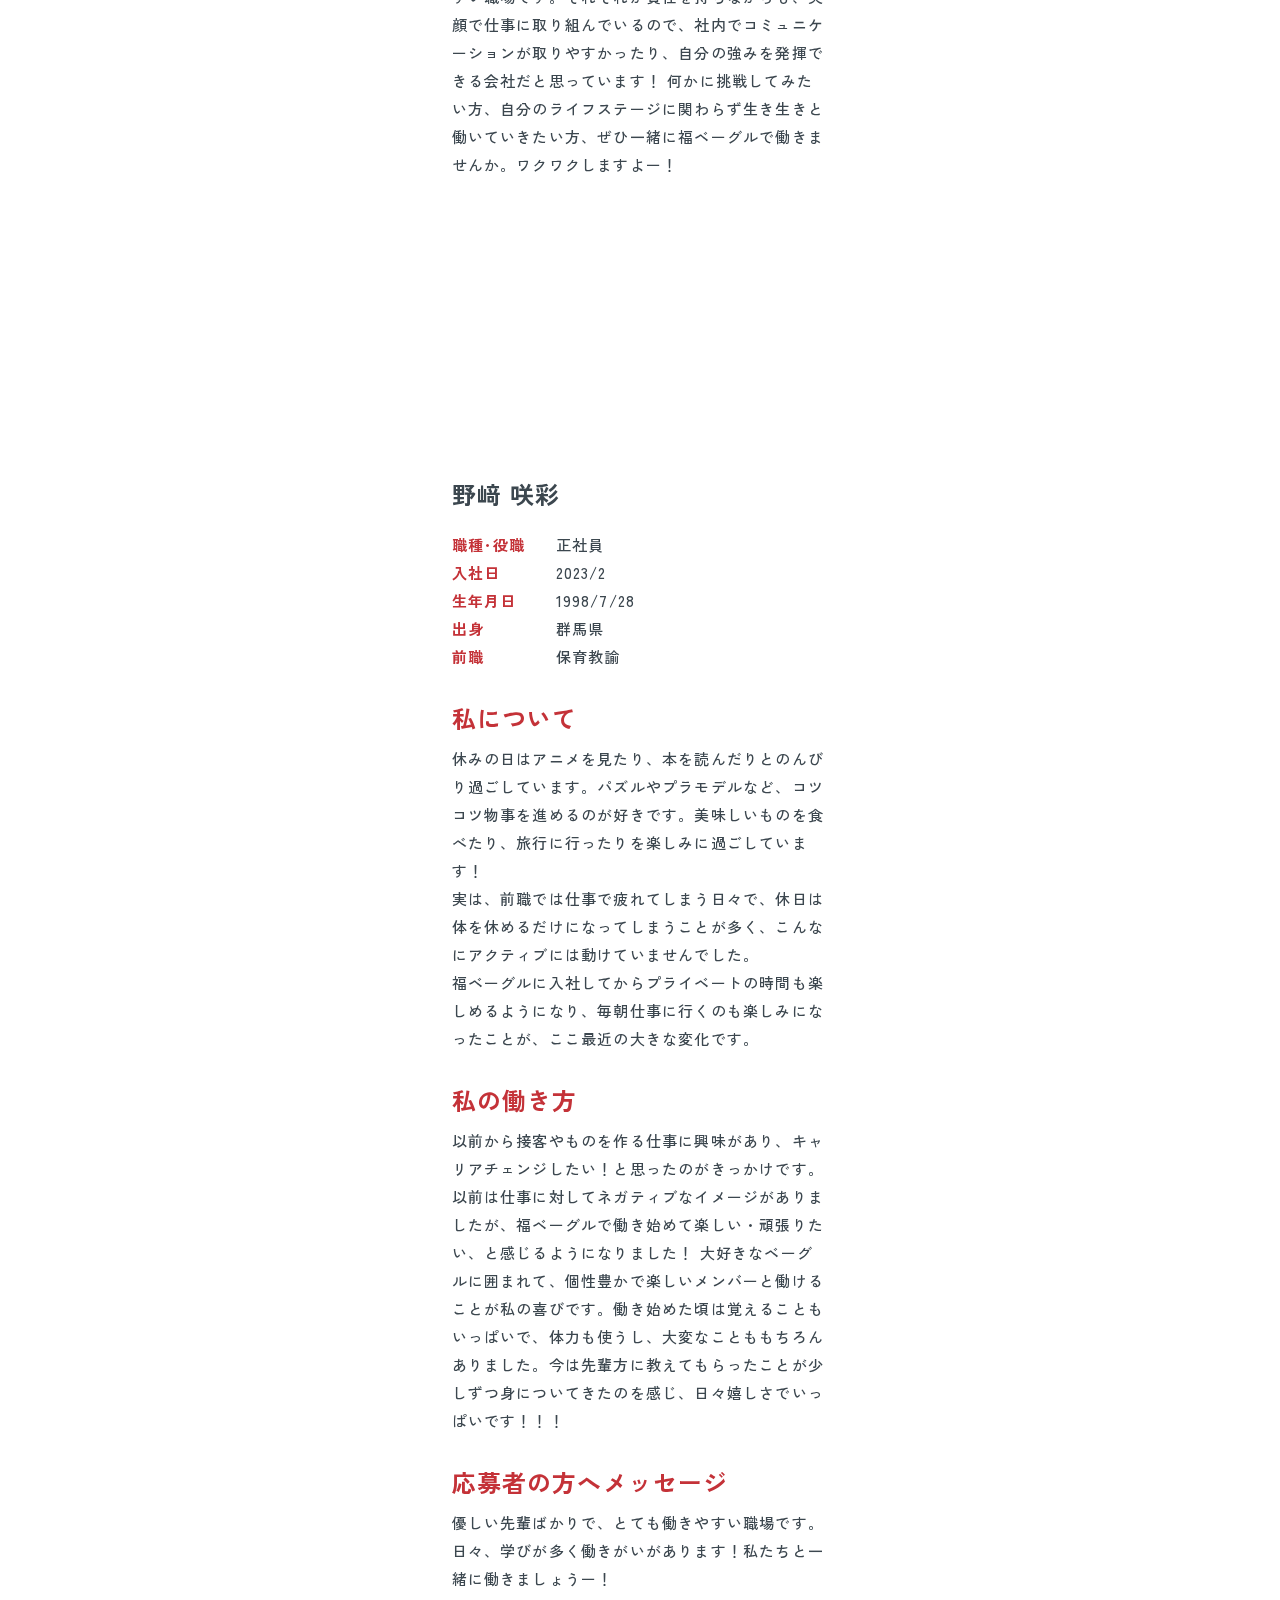
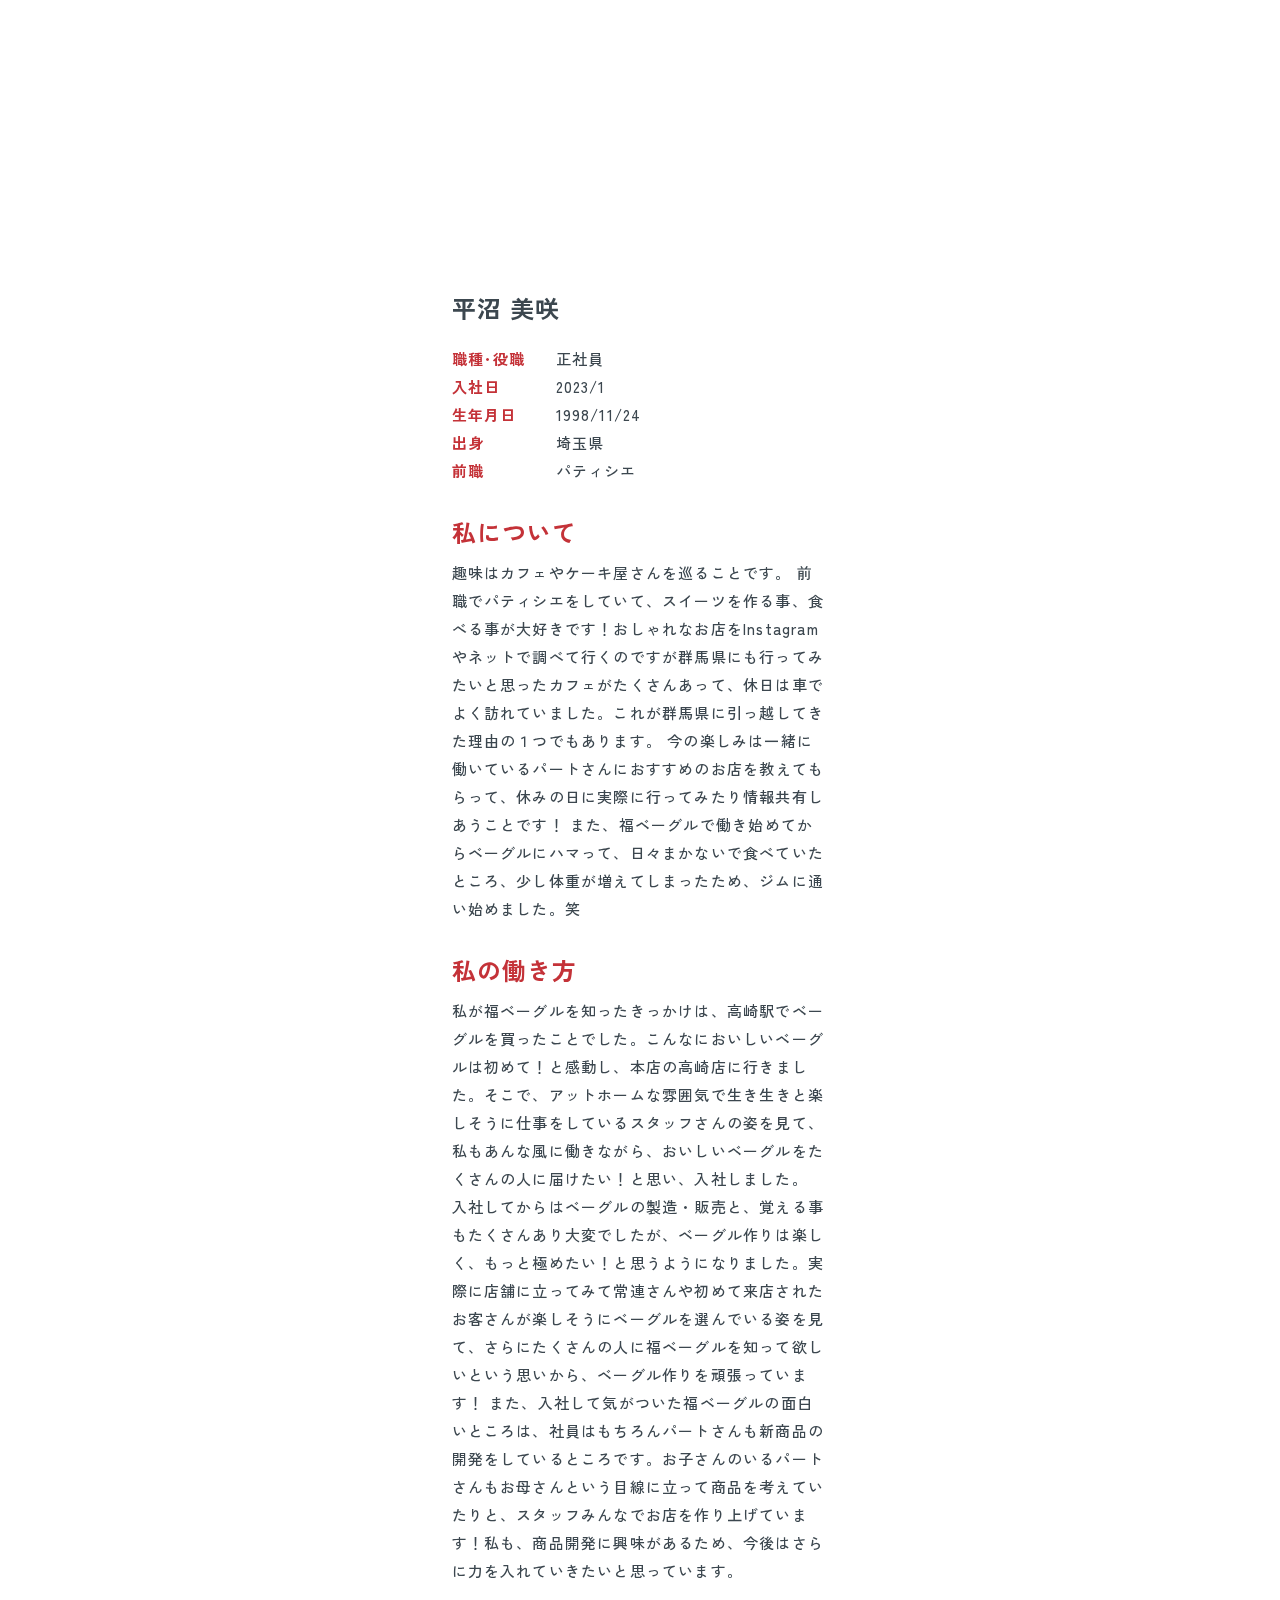
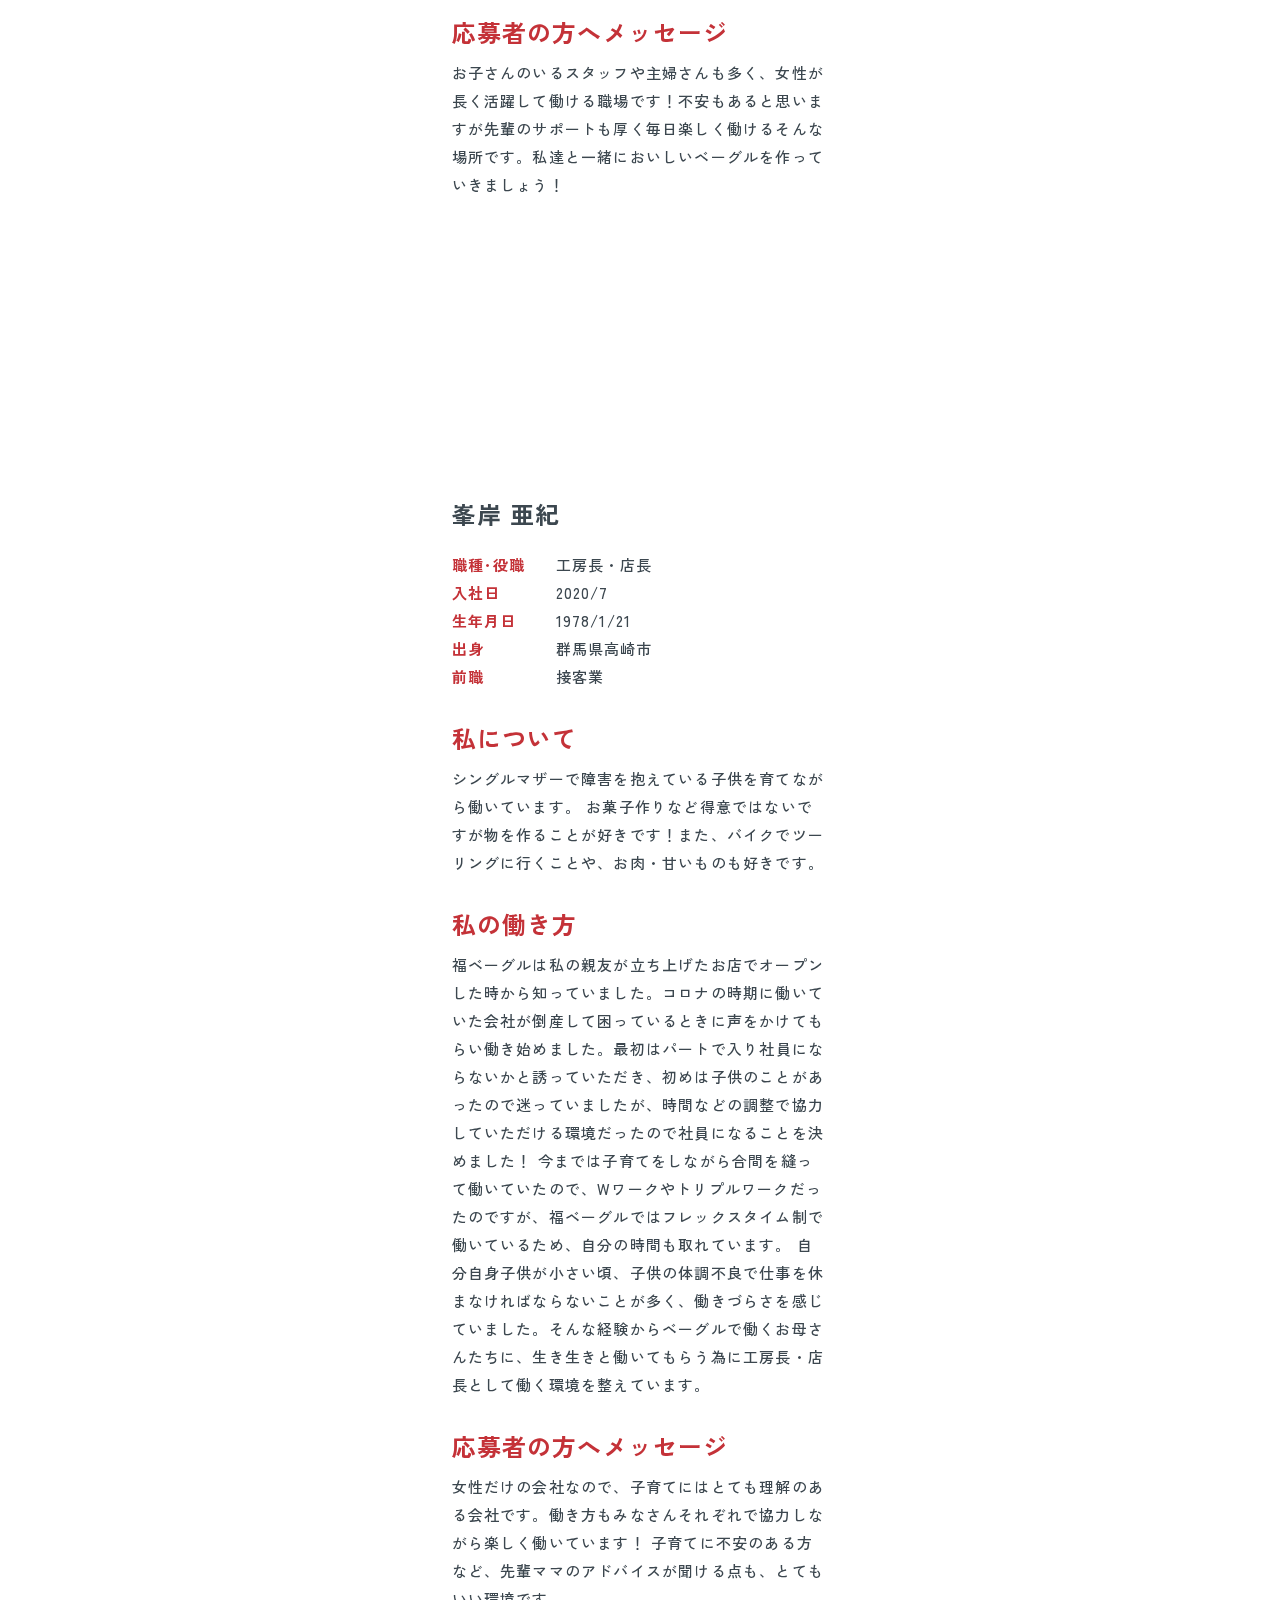
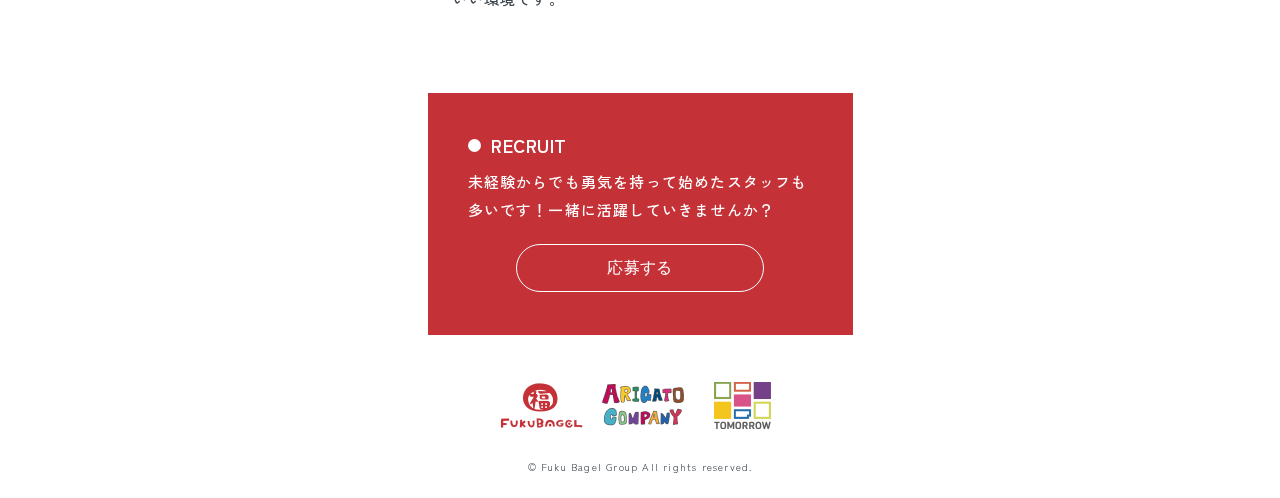
<file: interview.html>
<!DOCTYPE html>
<html lang="ja">

<head>
    <meta charset="UTF-8">
    <meta http-equiv="X-UA-Compatible" content="IE=edge">
    <meta name="viewport" content="width=device-width, initial-scale=1.0">
    <title>福ベーグル採用サイト</title>
    <link rel="icon" href="./images/favicon.ico">
    <link rel="stylesheet" href="./css/reset.css">
    <link rel="stylesheet" href="./css/loading.css">
    <link rel="preconnect" href="https://fonts.googleapis.com">
    <link rel="preconnect" href="https://fonts.gstatic.com" crossorigin>
    <link href="https://fonts.googleapis.com/css2?family=Zen+Kaku+Gothic+New:wght@400;500;700&display=swap"
        rel="stylesheet">
    <link rel="stylesheet" href="./css/common.css">
    <link rel="stylesheet" href="./css/style.css">
    <link rel="stylesheet" href="./css/template.css">
    <link rel="stylesheet" href="./css/fuwatto.css">
    <link rel="stylesheet" href="./css/particle.css">
    <link rel="stylesheet" href="./css/sp.css">
    <script src="https://ajax.googleapis.com/ajax/libs/jquery/3.6.0/jquery.min.js"></script>
    <script src="./js/loading.js"></script>
    <script src="./js/particle.js"></script>
    <script src="./js/fuwatto.js"></script>
</head>

<body>
    <div id="splash">
        <div id="splash_logo">
            <img src="images/top-logo.png" alt="" class="fadeUp">
        </div>
    </div>
    <div class="l-container-bg">
        <nav class="l-container-navi itemC">
            <ul class="l-container-navi-list">
                <li class="l-container-navi-item">
                    <a href="./index.html">トップ</a>
                </li>
                <li class="l-container-navi-item">
                    <a href="./index.html#message">メッセージ</a>
                </li>
                <li class="l-container-navi-item">
                    <a href="./index.html#news">ニュース</a>
                </li>
                <li class="l-container-navi-item">
                    <a href="./index.html#merit">グッドポイント</a>
                </li>
                <li class="l-container-navi-item">
                    <a href="./index.html#group">グループ企業</a>
                </li>
                <li class="l-container-navi-item">
                    <a href="./interview.html">インタビュー</a>
                </li>
                <li class="l-container-navi-item">
                    <a href="https://employment.en-japan.com/desc_1234948/?arearoute=1" target="_blank">募集要項</a>
                </li>
            </ul>
        </nav>
        <div class="l-container-image-r itemA">
            <figure class="l-container-image-r-inner container">
                <img class="image" src="./images/top-r1.jpg" alt="">
                <img class="image" src="./images/top-r2.jpg" alt="">
                <img class="image" src="./images/top-r3.jpg" alt="">
            </figure>
        </div>
        <div class="l-container-image-d itemB">
            <div class="top-logo">
                <div class="top-logo-inner">
                    <a href="https://fukubagel.jp/" target="_blank">
                        <figure class="top-logo-each">
                            <img src="./images/top-logo-fukubagel.png" alt="">
                        </figure>
                    </a>
                    <a href="http://arigatocompany.co.jp/" target="_blank">
                        <figure class="top-logo-each">
                            <img src="./images/top-logo-arigato.png" alt="">
                        </figure>
                    </a>
                    <a href="">
                        <figure class="top-logo-each">
                            <img src="./images/top-logo-tomorrow.png" alt="">
                        </figure>
                    </a>
                </div>
            </div>
            <figure class="l-container-image-d-inner container">
                <img class="image" src="./images/top-d1.jpg" alt="">
                <img class="image" src="./images/top-d2.jpg" alt="">
                <img class="image" src="./images/top-d3.jpg" alt="">
            </figure>
        </div>
    </div>
    <main class="l-contents">
        <div id="canvas-wrap">
            <!-- CANVAS BG -->
            <canvas id="canvas-container"></canvas>
        </div>
        <div class="l-contents-wrapper">
            <!-- HEADER -->
            <header id="header" class="l-header">
                <div class="l-header-inner">
                    <div class="header-logo-wrapper">
                        <a href="./index.html">
                            <p class="header-txt is-mini is-no-height">採用特設ページ</p>
                            <figure class="header-logo">
                                <img src="./images/header-logo.png" alt="">
                            </figure>
                        </a>
                    </div>
                    <!-- BURGER MENU -->
                    <div class="hamburger-menu">
                        <input type="checkbox" id="menu-btn-check">
                        <label for="menu-btn-check" class="menu-btn"><span></span></label>
                        <nav class="menu-content">
                            <ul>
                                <li>
                                    <a href="./index.html">トップ</a>
                                </li>
                                <li>
                                    <a href="./index.html#message">メッセージ</a>
                                </li>
                                <li>
                                    <a href="./index.html#philosophy">ビジョン･ミッション</a>
                                </li>
                                <li>
                                    <a href="./index.html#group">ニュース</a>
                                </li>
                                <li>
                                    <a href="./index.html#merit">グッドポイント</a>
                                </li>
                                <li>
                                    <a href="./index.html#group">グループ企業</a>
                                </li>
                                <li>
                                    <a href="./index.html">インタビュー</a>
                                </li>
                                <li>
                                    <a href="https://employment.en-japan.com/desc_1234948/?arearoute=1" target="_blank">募集要項</a>
                                </li>
                            </ul>
                            <button class="l-recruit-btn btn bgleft">
                                <a href="./contact.php"><span>応募する</span></a>
                            </button>
                        </nav>
                    </div>
                </div>
            </header>

            <!-- TOP VISUAL -->
            <div class="top-visual">
                <div class="top-visual-inner">
                    <h1 class="lv1-heading">
                        INTERVIEW
                    </h1>
                </div>
            </div>

            <!-- MAIN CONTAINER -->
            <div class="main-container">
                <h2 class="lv2-heading h2-under-bar">先輩たちの声</h2>
                <p class="normal">
                    福ベーグルグループで働いている先輩たちの声と応募者の方へのメッセージを集めました。
                </p>
                <!-- PEOPLE 1 -->
                <div class="l-people s-araki">
                    <figure class="interview-img is-rounded fadeUpTrigger s-araki-img">
                        <img src="./images/s-araki.png" alt="">
                    </figure>
                    <h2 class="lv2-heading l-name">
                        荒木 早紀
                    </h2>
                    <table>
                        <tr>
                            <th>職種･役職</th>
                            <td>正社員</td>
                        </tr>
                        <tr>
                            <th>職種･役職</th>
                            <td>2023/1</td>
                        </tr>
                        <tr>
                            <th>生年月日</th>
                            <td>1997/5/30</td>
                        </tr>
                        <tr>
                            <th>出身</th>
                            <td>群馬県</td>
                        </tr>
                        <tr>
                            <th>前職</th>
                            <td>左官職人</td>
                        </tr>
                    </table>
                    <h2 class="lv2-heading is-red">
                        私について
                    </h2>
                    <p class="normal-text">
                        はじめまして！私は休日、夫と休みが合えばよく釣りに行っています。基本、平日休みなので、一人で過ごすことが多く、映画や買い物など、出かけるにも混雑してなくストレスフリーです！
                    </p>
                    <h2 class="lv2-heading is-red">
                        私の働き方
                    </h2>
                    <p class="normal-text">
                        高崎店にお客として通っていた頃、ちらりと製造現場も見えていたのですが、スタッフさんたちがイキイキと楽しそうにベーグルを作る姿を見て、興味が沸いたのがきっかけです！将来のことも考え、群馬県内で働きたいという思いと、元々建築系の職人だったこともあり身体を動かした仕事をしたい、という思いから入社を決めました。一福ベーグルのファンでもあったので、その一員として働けている今がとても有り難く思います。実は入社前は女性の職場のイメージは少しネガティブなものだったのですが、実際に働いてみて良い意味で覆りました！<br>
                        女性に寄り添った職場で、スタッフ同士の助け合いが強く、急なお休みなど、小さなお子様がいても働きやすい環境がある職場です。また、お客様からの嬉しいお声はとても励みになります！<br>
                        今年の秋、第一子を出産予定なのですが、子供がいてもイキイキと働くスタッフがたくさんいるため、産休育休後も復帰したいと思っています！
                    </p>
                    <h2 class="lv2-heading is-red">
                        応募者の方へメッセージ
                    </h2>
                    <p class="normal-text">
                        20代から50代までと年齢は様々ですが、分け隔てなく、生き生きとした楽しい、女性が働きやすい職場です！！
                    </p>
                </div>

                <!-- PEOPLE 2 -->
                <div class="l-people m-inamura">
                    <figure class="interview-img is-rounded fadeUpTrigger s-araki-img">
                        <img src="./images/m-inamura.png" alt="">
                    </figure>
                    <h2 class="lv2-heading l-name">
                        稲村 美加
                    </h2>
                    <table>
                        <tr>
                            <th>職種･役職</th>
                            <td>マネージャー</td>
                        </tr>
                        <tr>
                            <th>入社日</th>
                            <td>2011/8</td>
                        </tr>
                        <tr>
                            <th>生年月日</th>
                            <td>1989/3/27</td>
                        </tr>
                        <tr>
                            <th>出身</th>
                            <td>群馬県</td>
                        </tr>
                        <tr>
                            <th>前職</th>
                            <td>事務職</td>
                        </tr>
                    </table>
                    <h2 class="lv2-heading is-red">
                        私について
                    </h2>
                    <p class="normal-text">
                        5歳と2歳の子供を育てながらマネージャーとして仕事をしています。<br>
                        今は子供の成長をそばでみていられることが何より幸せな時間です。<br>
                        毎日怒ってばかりな母ちゃんですが笑<br>
                        それでも『ママ大好き〜』と言ってくれる子供たちに支えられ、感謝する日々です。<br>
                        子供たちも福ベーグルが好きで下の子は2歳にして福ベーグルのロゴマークを見ると「ベーグル！」と言っています♪
                    </p>
                    <h2 class="lv2-heading is-red">
                        私の働き方
                    </h2>
                    <p class="normal-text">
                        前の職場から転職する際に「パン屋さんで働いてみたいな〜！ベーグルってどんなものなんだろう？」というところからのスタートでした。2011年の福ベーグルのオープン時に入社し、そこから店長を経て今は2人の子供の子育てをしながらマネージャーとして時短で働いてます。仕事に家事育児と目まぐるしく過ぎていく毎日ですが、その中でも仕事へのやりがいやワクワクを持って毎日を過ごせています。福ベーグルで働くようになってからたくさんの方たちとの出会いがあり、困難なことも周りの人たちのおかげで乗り越えてこられ、自分自身も成長してこられました。
                    </p>
                    <h2 class="lv2-heading is-red">
                        応募者の方へメッセージ
                    </h2>
                    <p class="normal-text">
                        一見、難しいかな？と思うことも福ベーグルチームでは不可能を可能にできることが多いです。私自身も第一子出産の頃に仕事を続けるか辞めるのか悩んでいた時に代表が産休育休を取れる仕組みを提案してくれて出産を経て仕事復帰する事ができました。「〇〇だからできない」を「どうしたらできるか？」に切り替えられる会社です。働くスタッフたちは女性ばかりなので悩みも相談しやすい環境がありますし、20代のフリーターさんから50代の主婦層の方まで様々なスタッフがいるからこそいろんな価値観で学べることが多いです。それぞれが考え、実行できる会社なのでスキルアップをしていきたい人にはとてもぴったりな職場です！まだまだ福ベーグルも成長途中です。あなたの自己成長と共に福ベーグルを更に価値ある会社にしていきませんか？
                    </p>
                </div>

                <!-- PEOPLE 3 -->
                <div class="l-people a-uchida">
                    <figure class="interview-img is-rounded fadeUpTrigger s-araki-img">
                        <img src="./images/a-uchida.png" alt="">
                    </figure>
                    <h2 class="lv2-heading l-name">
                        内田 綺音
                    </h2>
                    <table>
                        <tr>
                            <th>職種･役職</th>
                            <td>正社員</td>
                        </tr>
                        <tr>
                            <th>入社日</th>
                            <td>2021/8</td>
                        </tr>
                        <tr>
                            <th>生年月日</th>
                            <td>1998/12/12</td>
                        </tr>
                        <tr>
                            <th>出身</th>
                            <td>群馬県</td>
                        </tr>
                        <tr>
                            <th>前職</th>
                            <td>アパレル</td>
                        </tr>
                    </table>
                    <h2 class="lv2-heading is-red">
                        私について
                    </h2>
                    <p class="normal-text">
                        最近はまっているのはK-POPです！先日は大阪のライブに参加してきました。職場にも同じ趣味のスタッフさんがいるので、いつも会話が弾んでいます！
                    </p>
                    <h2 class="lv2-heading is-red">
                        私の働き方
                    </h2>
                    <p class="normal-text">
                        2021年に前橋南町店のオープニングスタッフとしてパートで入社。1年後に高崎店に移り、つい先日社員として働くことを決めました！<br>
                        正社員になった決め手は、今、働いているスタッフと今まで以上に力を合わせスキルアップしたい！思ったからです。<br>
                        福ベーグルはどこの店舗もスタッフが元気で優しく、発言がしやすい雰囲気です。元々、自分の意見を積極的に発言する方ではないのですが、入社してからはコミュニケーションを取るのが楽しいです。<br>
                        また、新商品の開発もスタッフが考えて試作するので、自分が考えた商品が販売される時はとてもやりがいを感じます！そんな商品を遠方からも楽しみに買いに来てくださり、笑顔でベーグルを選ぶお客様の姿を見ると、自分達も笑顔になります。<br>
                        これから福ベーグルの一社員として店舗のさらなる品質向上やお店づくりに携わり貢献していきたいです！<br>
                    </p>
                    <h2 class="lv2-heading is-red">
                        応募者の方へメッセージ
                    </h2>
                    <p class="normal-text">
                        20代から50代までと年齢は様々ですが、分け隔てなく、生き生きとした楽しい、女性が働きやすい職場です！！
                    </p>
                </div>

                <!-- PEOPLE 4 -->
                <div class="l-people m-katou">
                    <figure class="interview-img is-rounded fadeUpTrigger s-araki-img">
                        <img src="./images/m-katou.png" alt="">
                    </figure>
                    <h2 class="lv2-heading l-name">
                        加藤 めぐみ
                    </h2>
                    <table>
                        <tr>
                            <th>職種･役職</th>
                            <td>福ベーグルSTARS店長</td>
                        </tr>
                        <tr>
                            <th>入社日</th>
                            <td>2016/1</td>
                        </tr>
                        <tr>
                            <th>生年月日</th>
                            <td>1980/8/31</td>
                        </tr>
                        <tr>
                            <th>出身</th>
                            <td>群馬県東吾妻町
                            </td>
                        </tr>
                        <tr>
                            <th>前職</th>
                            <td>株式会社キャンドゥ店舗責任者</td>
                        </tr>
                    </table>
                    <h2 class="lv2-heading is-red">
                        私について
                    </h2>
                    <p class="normal-text">
                        趣味は木工クラフトです。時おりマルシェに出品しています。<br>
                        美味しいコーヒーを飲む時間が好きです。<br>
                        子供は高校生、中学生、小学生の３人です。<br>
                        休日は我が子のサッカー送迎と応援をして過ごしています。
                    </p>
                    <h2 class="lv2-heading is-red">
                        私の働き方
                    </h2>
                    <p class="normal-text">
                        以前はグループ会社のARIGATOCOMPANYに所属していました。EC事業が本格化し、増えて行く業務を就労支援事業所のパートナーさんと共に進めて行くことになった際、梱包・出荷の作業に手伝いに入る形となりました。また、就労支援事業所との共同運営のカフェが開設となり、本格的に福ベーグルに関わることになりました。新しいことが始まる際に、会社や人を繋ぐ仕事をしています。
                        以前は大きな会社で、10年以上店舗責任者として働いていました。会社のマニュアルも整っておりやりがいのある仕事でした！そこから比べると規模感は小さい御社に入社して、私が1番感じている変化は自分の考え方を広げられるようになったことです。「こうではなければならない」という発想から「こうでもいいのではないか？」という選択肢を見出せるようになったことで、新たな可能性を生み出せるようになりました。
                        自由に仕事できる分、責任が大きかったり、初めて挑戦することも多く試行錯誤の毎日ですが、一人一人の可能性が広がる会社だと思っています！
                    </p>
                    <h2 class="lv2-heading is-red">
                        応募者の方へメッセージ
                    </h2>
                    <p class="normal-text">
                        焼きたてのベーグルの香りに包まれて仕事をしていると、とても幸せな気持ちになります。また、数多くの方が福ベーグルのファンでいてくださることが誇りです。一緒に福を包んで、たくさんの方に幸せを届けてみませんか。
                    </p>
                </div>

                <!-- PEOPLE 5 -->
                <div class="l-people a-takao">
                    <figure class="interview-img is-rounded fadeUpTrigger s-araki-img">
                        <img src="./images/a-takao.png" alt="">
                    </figure>
                    <h2 class="lv2-heading l-name">
                        髙尾 明音
                    </h2>
                    <table>
                        <tr>
                            <th>職種･役職</th>
                            <td>マネージャー</td>
                        </tr>
                        <tr>
                            <th>入社日</th>
                            <td>2016/6</td>
                        </tr>
                        <tr>
                            <th>生年月日</th>
                            <td>1996/3/8</td>
                        </tr>
                        <tr>
                            <th>出身</th>
                            <td>群馬県</td>
                        </tr>
                        <tr>
                            <th>前職</th>
                            <td>大学生</td>
                        </tr>
                    </table>
                    <h2 class="lv2-heading is-red">
                        私について
                    </h2>
                    <p class="normal-text">
                        今年第一子を出産し育休中です。
                        田舎で育ってきたからか、自然が好きです。科学系のことに興味があり、最近は家事や育児の傍ら動画をみたり時々読書したりしています。
                        学生の頃スポーツをしていて、体を動かすのが好きなのですが、産休に入った頃からは散歩にはまり、毎日2・3時間歩いていました…！！今は息子を抱っこしながら、犬の散歩を楽しんでいます。
                    </p>
                    <h2 class="lv2-heading is-red">
                        私の働き方
                    </h2>
                    <p class="normal-text">
                        体調を崩して大学を中退後、今後どうしたらいいかわからないけれど、まずはやりたいことをやってみよう、と思い、パートで入社しました。そのころは今よりもずっと少人数の会社でしたが、働いているスタッフは様々な価値観を持って生き生きと働いていて、そして社長の持つビジョンに共感して正社員になることを決めました。振り返ればこの7年間、試行錯誤の繰り返しで、それすらできずに行き詰まることもありました。その度、他の仲間に支えてもらって続けて来ました！
                        福ベーグルで働いている中で、自分のライフステージは変わってきましたが、様々な立場の女性が働いていて、いろんな経験を積んできた方も多いため、話を聞いてもらったり聞いたりしながら、変化を楽しんでこれたように思います。
                        数ヶ月後に職場復帰、今度は子供もいる中で働くことになりますが、福ベーグルと一緒に自分自身も成長していきたいと思っています！
                    </p>
                    <h2 class="lv2-heading is-red">
                        応募者の方へメッセージ
                    </h2>
                    <p class="normal-text">
                        『女性の活躍する場所を作る！』という思いを持って働いているスタッフがたくさんいるため、働きやすい職場です。それぞれが責任を持ちながらも、笑顔で仕事に取り組んでいるので、社内でコミュニケーションが取りやすかったり、自分の強みを発揮できる会社だと思っています！
                        何かに挑戦してみたい方、自分のライフステージに関わらず生き生きと働いていきたい方、ぜひ一緒に福ベーグルで働きませんか。ワクワクしますよー！
                    </p>
                </div>

                <!-- PEOPLE 6 -->
                <div class="l-people s-nosaki">
                    <figure class="interview-img is-rounded fadeUpTrigger s-araki-img">
                        <img src="./images/s-nosaki.png" alt="">
                    </figure>
                    <h2 class="lv2-heading l-name">
                        野﨑 咲彩
                    </h2>
                    <table>
                        <tr>
                            <th>職種･役職</th>
                            <td>正社員</td>
                        </tr>
                        <tr>
                            <th>入社日</th>
                            <td>2023/2</td>
                        </tr>
                        <tr>
                            <th>生年月日</th>
                            <td>1998/7/28</td>
                        </tr>
                        <tr>
                            <th>出身</th>
                            <td>群馬県</td>
                        </tr>
                        <tr>
                            <th>前職</th>
                            <td>保育教諭</td>
                        </tr>
                    </table>
                    <h2 class="lv2-heading is-red">
                        私について
                    </h2>
                    <p class="normal-text">
                        休みの日はアニメを見たり、本を読んだりとのんびり過ごしています。パズルやプラモデルなど、コツコツ物事を進めるのが好きです。美味しいものを食べたり、旅行に行ったりを楽しみに過ごしています！<br>
                        実は、前職では仕事で疲れてしまう日々で、休日は体を休めるだけになってしまうことが多く、こんなにアクティブには動けていませんでした。<br>
                        福ベーグルに入社してからプライベートの時間も楽しめるようになり、毎朝仕事に行くのも楽しみになったことが、ここ最近の大きな変化です。
                    </p>
                    <h2 class="lv2-heading is-red">
                        私の働き方
                    </h2>
                    <p class="normal-text">
                        以前から接客やものを作る仕事に興味があり、キャリアチェンジしたい！と思ったのがきっかけです。以前は仕事に対してネガティブなイメージがありましたが、福ベーグルで働き始めて楽しい・頑張りたい、と感じるようになりました！
                        大好きなベーグルに囲まれて、個性豊かで楽しいメンバーと働けることが私の喜びです。働き始めた頃は覚えることもいっぱいで、体力も使うし、大変なことももちろんありました。今は先輩方に教えてもらったことが少しずつ身についてきたのを感じ、日々嬉しさでいっぱいです！！！
                    </p>
                    <h2 class="lv2-heading is-red">
                        応募者の方へメッセージ
                    </h2>
                    <p class="normal-text">
                        優しい先輩ばかりで、とても働きやすい職場です。日々、学びが多く働きがいがあります！私たちと一緒に働きましょうー！
                    </p>
                </div>

                <!-- PEOPLE 7 -->
                <div class="l-people m-hiranuma">
                    <figure class="interview-img is-rounded fadeUpTrigger s-araki-img">
                        <img src="./images/m-hiranuma.png" alt="">
                    </figure>
                    <h2 class="lv2-heading l-name">
                        平沼 美咲
                    </h2>
                    <table>
                        <tr>
                            <th>職種･役職</th>
                            <td>正社員</td>
                        </tr>
                        <tr>
                            <th>入社日</th>
                            <td>2023/1</td>
                        </tr>
                        <tr>
                            <th>生年月日</th>
                            <td>1998/11/24</td>
                        </tr>
                        <tr>
                            <th>出身</th>
                            <td>埼玉県</td>
                        </tr>
                        <tr>
                            <th>前職</th>
                            <td>パティシエ</td>
                        </tr>
                    </table>
                    <h2 class="lv2-heading is-red">
                        私について
                    </h2>
                    <p class="normal-text">
                        趣味はカフェやケーキ屋さんを巡ることです。
                        前職でパティシエをしていて、スイーツを作る事、食べる事が大好きです！おしゃれなお店をInstagramやネットで調べて行くのですが群馬県にも行ってみたいと思ったカフェがたくさんあって、休日は車でよく訪れていました。これが群馬県に引っ越してきた理由の１つでもあります。
                        今の楽しみは一緒に働いているパートさんにおすすめのお店を教えてもらって、休みの日に実際に行ってみたり情報共有しあうことです！
                        また、福ベーグルで働き始めてからベーグルにハマって、日々まかないで食べていたところ、少し体重が増えてしまったため、ジムに通い始めました。笑
                    </p>
                    <h2 class="lv2-heading is-red">
                        私の働き方
                    </h2>
                    <p class="normal-text">
                        私が福ベーグルを知ったきっかけは、高崎駅でベーグルを買ったことでした。こんなにおいしいベーグルは初めて！と感動し、本店の高崎店に行きました。そこで、アットホームな雰囲気で生き生きと楽しそうに仕事をしているスタッフさんの姿を見て、私もあんな風に働きながら、おいしいベーグルをたくさんの人に届けたい！と思い、入社しました。
                        入社してからはベーグルの製造・販売と、覚える事もたくさんあり大変でしたが、ベーグル作りは楽しく、もっと極めたい！と思うようになりました。実際に店舗に立ってみて常連さんや初めて来店されたお客さんが楽しそうにベーグルを選んでいる姿を見て、さらにたくさんの人に福ベーグルを知って欲しいという思いから、ベーグル作りを頑張っています！
                        また、入社して気がついた福ベーグルの面白いところは、社員はもちろんパートさんも新商品の開発をしているところです。お子さんのいるパートさんもお母さんという目線に立って商品を考えていたりと、スタッフみんなでお店を作り上げています！私も、商品開発に興味があるため、今後はさらに力を入れていきたいと思っています。
                    </p>
                    <h2 class="lv2-heading is-red">
                        応募者の方へメッセージ
                    </h2>
                    <p class="normal-text">
                        お子さんのいるスタッフや主婦さんも多く、女性が長く活躍して働ける職場です！不安もあると思いますが先輩のサポートも厚く毎日楽しく働けるそんな場所です。私達と一緒においしいベーグルを作っていきましょう！
                    </p>
                </div>

                <!-- PEOPLE 8 -->
                <div class="l-people a-minegishi">
                    <figure class="interview-img is-rounded fadeUpTrigger s-araki-img">
                        <img src="./images/a-minegishi.png" alt="">
                    </figure>
                    <h2 class="lv2-heading l-name">
                        峯岸 亜紀
                    </h2>
                    <table>
                        <tr>
                            <th>職種･役職</th>
                            <td>工房長・店長</td>
                        </tr>
                        <tr>
                            <th>入社日</th>
                            <td>2020/7</td>
                        </tr>
                        <tr>
                            <th>生年月日</th>
                            <td>1978/1/21</td>
                        </tr>
                        <tr>
                            <th>出身</th>
                            <td>群馬県高崎市</td>
                        </tr>
                        <tr>
                            <th>前職</th>
                            <td>接客業</td>
                        </tr>
                    </table>
                    <h2 class="lv2-heading is-red">
                        私について
                    </h2>
                    <p class="normal-text">
                        シングルマザーで障害を抱えている子供を育てながら働いています。
                        お菓子作りなど得意ではないですが物を作ることが好きです！また、バイクでツーリングに行くことや、お肉・甘いものも好きです。
                    </p>
                    <h2 class="lv2-heading is-red">
                        私の働き方
                    </h2>
                    <p class="normal-text">
                        福ベーグルは私の親友が立ち上げたお店でオープンした時から知っていました。コロナの時期に働いていた会社が倒産して困っているときに声をかけてもらい働き始めました。最初はパートで入り社員にならないかと誘っていただき、初めは子供のことがあったので迷っていましたが、時間などの調整で協力していただける環境だったので社員になることを決めました！
                        今までは子育てをしながら合間を縫って働いていたので、Wワークやトリプルワークだったのですが、福ベーグルではフレックスタイム制で働いているため、自分の時間も取れています。
                        自分自身子供が小さい頃、子供の体調不良で仕事を休まなければならないことが多く、働きづらさを感じていました。そんな経験からベーグルで働くお母さんたちに、生き生きと働いてもらう為に工房長・店長として働く環境を整えています。
                    </p>
                    <h2 class="lv2-heading is-red">
                        応募者の方へメッセージ
                    </h2>
                    <p class="normal-text">
                        女性だけの会社なので、子育てにはとても理解のある会社です。働き方もみなさんそれぞれで協力しながら楽しく働いています！
                        子育てに不安のある方など、先輩ママのアドバイスが聞ける点も、とてもいい環境です。
                    </p>
                </div>
            </div>
            <!-- RECRUIT -->
            <section id="recruit" class="l-recruit">
                <div class="l-recruit-inner">
                    <h2 class="c-lead">
                        RECRUIT
                    </h2>
                    <p class="c-recruit">
                        未経験からでも勇気を持って始めたスタッフも
                        多いです！一緒に活躍していきませんか？
                    </p>
                    <button class="l-recruit-btn btn bgleft">
                        <a href="./contact.php"><span>応募する</span></a>
                    </button>
                </div>
            </section>
            <footer class="l-footer">
                <figure class="l-footer-logo">
                    <div class="footer-logo-inner">
                        <a href="https://fukubagel.jp/" target="_blank">
                            <figure class="footer-logo-each">
                                <img src="./images/footer-logo-fukubagel.png" alt="">
                            </figure>
                        </a>
                        <a href="http://arigatocompany.co.jp/" target="_blank">
                            <figure class="footer-logo-each">
                                <img src="./images/footer-logo-arigato.png" alt="">
                            </figure>
                        </a>
                        <a href="">
                            <figure class="footer-logo-each">
                                <img src="./images/footer-logo-tomorrow.png" alt="">
                            </figure>
                        </a>
                    </div>
                </figure>
                <p class="copyright is-mini">
                    &copy; Fuku Bagel Group All rights reserved.
                </p>
            </footer>
        </div>
        <!-- ピッチ資料 -->
        <!-- <iframe class="speakerdeck-iframe" frameborder="0"
    src="https://speakerdeck.com/player/e636c356408849fb8ff7d6549b62bcbc" title="service_atsumaru_detail.pdf"
    allowfullscreen="true"
    style="border: 0px; background: padding-box padding-box rgba(0, 0, 0, 0.1); margin: 0px; padding: 0px; border-radius: 6px; box-shadow: rgba(0, 0, 0, 0.2) 0px 5px 40px; width: 100%; height: auto; aspect-ratio: 560 / 314;"
    data-ratio="1.78343949044586"></iframe> -->
        <script src="./js/common.js"></script>
</body>

</html>
</file>
<file: css/loading.css>
/*========= LoadingのためのCSS ===============*/

/* Loading背景画面設定　*/
#splash {
    /*fixedで全面に固定*/
    position: fixed;
    width: 100%;
    height: 100%;
    z-index: 999;
    background: var(--red);
    text-align: center;
    color: #fff;
}

/* Loading画像中央配置　*/
#splash_logo {
    position: absolute;
    top: 50%;
    left: 50%;
    transform: translate(-50%, -50%);
}

/* Loading アイコンの大きさ設定　*/
#splash_logo img {
    width: 260px;
}

/* fadeUpをするアイコンの動き */

.fadeUp {
    animation-name: fadeUpAnime;
    animation-duration: 0.5s;
    animation-fill-mode: forwards;
    opacity: 0;
}
</file>
<file: css/common.css>
html {
    height: 100%;
    font-size: 62.5%;
}

body {
    font-family: 'Poppins', 'Zen Kaku Gothic New', 'Zen Kaku Gothic Antique', "yugothic", "yu-gothic", "游ゴシック体", "游ゴシック", "ヒラギノ丸ゴ Pro W4", "ヒラギノ丸ゴ Pro", "Hiragino Maru Gothic Pro", "ヒラギノ角ゴ Pro W3", "Hiragino Kaku Gothic Pro", "HG丸ｺﾞｼｯｸM-PRO", "HGMaruGothicMPRO", sans-serif;
    height: 100%;
    font-weight: 500;
    font-size: 1.5rem;
    line-height: 28px;
    letter-spacing: 1.2px;
    color: #3C474F;
    margin: 0;
}

img {
    border: 0;
    max-width: 100%;
    height: auto;
    vertical-align: bottom;
    object-fit: cover;
}

figure {
    margin-inline-start: 0;
    margin-inline-end: 0;
    margin-block-start: 0;
    margin-block-end: 0;
}

a {
    text-decoration: none;
    color: #45484C;
    display: block;
}

li {
    list-style-type: none;
}

.c-button {
    -webkit-appearance: none;
    -moz-appearance: none;
    appearance: none;
    border: 0;
    border-radius: 0;
    background: #ccc;
}

button {
    background: none;
    border: none;
    outline: none;
    -webkit-appearance: none;
    -moz-appearance: none;
    appearance: none;
    padding: 0;
}

/* FONT DEFINE */
h1 {
    font-family: "Poppins", 'Zen Kaku Gothic New', 'Zen Kaku Gothic Antique', "yugothic", "yu-gothic","游ゴシック体", "游ゴシック", "ヒラギノ丸ゴ Pro W4", "ヒラギノ丸ゴ Pro", "Hiragino Maru Gothic Pro", "ヒラギノ角ゴ Pro W3", "Hiragino Kaku Gothic Pro", "HG丸ｺﾞｼｯｸM-PRO", "HGMaruGothicMPRO", sans-serif;
    font-style: normal;
    font-weight: 400;
}

h2 {
    font-family: "Poppins", 'Zen Kaku Gothic New', 'Zen Kaku Gothic Antique', "yugothic", "yu-gothic","游ゴシック体", "游ゴシック", "ヒラギノ丸ゴ Pro W4", "ヒラギノ丸ゴ Pro", "Hiragino Maru Gothic Pro", "ヒラギノ角ゴ Pro W3", "Hiragino Kaku Gothic Pro", "HG丸ｺﾞｼｯｸM-PRO", "HGMaruGothicMPRO", sans-serif;
    font-style: normal;
    font-weight: 700;
    font-size: 24px;
    line-height: 34px;
    letter-spacing: 1.2px;
}

p.title {
    color: var(--red);
    font-family: "Poppins", 'Zen Kurenaido', 'Zen Kaku Gothic New', 'Zen Kaku Gothic Antique', "yugothic", "yu-gothic", "游ゴシック体", "游ゴシック", "ヒラギノ丸ゴ Pro W4", "ヒラギノ丸ゴ Pro", "Hiragino Maru Gothic Pro", "ヒラギノ角ゴ Pro W3", "Hiragino Kaku Gothic Pro", "HG丸ｺﾞｼｯｸM-PRO", "HGMaruGothicMPRO", sans-serif;
    font-style: normal;
    font-weight: 400;
    font-size: 18px;
    line-height: 25px;
    margin-bottom: 8px;
}

p.btn {
    font-weight: 400;
    font-size: 16px;
    line-height: 26px;
    /* identical to box height, or 160% */
    letter-spacing: 0.32px;
}

li.pc-menu {
    font-weight: 700;
    font-size: 18px;
    line-height: 34px;
    /* identical to box height, or 187% */
    letter-spacing: 1.2px;
    color: #FFFFFF;
}

li.burger-menu {
    font-weight: 700;
    font-size: 18px;
    line-height: 34px;
    /* identical to box height, or 187% */
    letter-spacing: 1.2px;
    color: #FFFFFF;
}

h2.l-message {
    letter-spacing: 3.4px;
    font-style: normal;
    font-weight: 700;
    font-size: 24px;
    line-height: 32px;
}

p.l-message {
    font-weight: 400;
    font-size: 16px;
    line-height: 34px;
    letter-spacing: 0.8px;
}

h2.l-vision {
    font-weight: 700;
    font-size: 22px;
    line-height: 34px;
    /* identical to box height, or 153% */
    letter-spacing: 1.6px;
}

p.is-mini {
    font-style: normal;
    font-weight: 400;
    font-size: 10px;
    line-height: 22px;
    /* or 216% */
    letter-spacing: 1.2px;
}

p.cute_en {
    font-family: 'Zen Kaku Gothic New', 'Zen Kaku Gothic Antique', "yugothic", "yu-gothic","游ゴシック体", "游ゴシック", "ヒラギノ丸ゴ Pro W4", "ヒラギノ丸ゴ Pro", "Hiragino Maru Gothic Pro", "ヒラギノ角ゴ Pro W3", "Hiragino Kaku Gothic Pro", "HG丸ｺﾞｼｯｸM-PRO", "HGMaruGothicMPRO", sans-serif;
    font-style: normal;
    font-weight: 400;
    font-size: 18px;
    line-height: 25px;
    color: var(--red);
}

p.l-merit-text {
    font-weight: 400;
    font-size: 20px;
    line-height: 34px;
    /* or 168% */
    letter-spacing: 1.2px;
}

h3.l-group-heading {
    font-weight: 700;
    font-size: 20px;
    line-height: 34px;
    letter-spacing: 1.2px;
    color: #fff;
}

.company-heading {
    font-size: 20px;
    line-height: 34px;
    letter-spacing: 1.2px;
    color: #FFFFFF;
}


h2.c-lead {
    font-weight: 700;
    font-size: 18px;
    line-height: 25px;
    letter-spacing: 0.03em;
}

p.c-lead {
    font-weight: 700;
    font-size: 16px;
    line-height: 16px;
    letter-spacing: 0.32px;
}

.l2-heading {
    margin-bottom: 10px;
}

/* FONT OPTION */
.is-shadow {
    text-shadow: 2px 2px 6px rgba(0, 0, 0, 0.18);
}

.is-white {
    color: #fff;
}

.is-red {
    color: var(--red);
}

.is-black {
    color: var(--black);
}

.is-22 {
    font-size: 22px;
    line-height: 34px;
    letter-spacing: 1.6px;
}

.is-no-height {
    line-height: 10px !important;
}

.is-marginbot10 {
    margin-bottom: 10px;
}

.is-overflow{
    height: 100vh;
}
.is-opacity0{
    opacity: 0;
}

.is-none{
    display: none;
}
/* BORDER RADIUS FOR IMAGE */
.is-rounded {
    border-radius: 20px;
    overflow: hidden;
}

.is-rounded-left {
    border-top-left-radius: 20px;
    -webkit-border-top-left-radius: 20px;
    -moz-border-radius-topleft: 20px;
    border-bottom-left-radius: 20px;
    -webkit-border-bottom-left-radius: 20px;
    -moz-border-radius-bottomleft: 20px;
    overflow: hidden;
}

.is-rounded-right {
    border-top-right-radius: 20px;
    -webkit-border-top-right-radius: 20px;
    -moz-border-radius-topright: 20px;
    border-bottom-right-radius: 20px;
    -webkit-border-bottom-right-radius: 20px;
    -moz-border-radius-bottomright: 20px;
    overflow: hidden;
}


/* COLOR DEFINE */
:root {
    --red: #C43238;
    --lightyellow: #FDF4A8;
    --yellow: #FFE400;
    --blue: #009FBC;
    --darkblue: #194369;
    --black: #3C474F;
}

/* PC - BG GRID */
.l-container-bg {
    width: 100%;
    height: 100vh;
    overflow: hidden;
    position: fixed;
    top: 0;
    left: 0;
    display: grid;
    grid-template-columns: 1fr 1fr;
    grid-template-rows: 1fr 1fr;
    /* z-index: -2; */
    /* ↑もし不具合でたらz-index-2に設定 */
}

/* TOP BG IMAGE RIGHT */
.itemA {
    grid-row: 1/3;
    grid-column: 2/2;
    margin-left: calc(425px /2);
}

/* TOP BG IMAGE DOWN */
.itemB {
    height: 100%;
    align-items: end;
    align-self: end;
    background: var(--red);
    position: relative;
    margin-right: calc(425px /2);
}

.itemB figure.container {
    position: absolute;
    bottom: 0;
}

/* TOP BG MENU */
.itemC {
    background: var(--red);
    margin-right: calc(425px /2);
    display: flex;
    align-items: center;
}

/* PC BG IMAGE  CHANGE ANIMATION*/
.container {
    position: relative;
    width: 100%;
    height: 100%;
}

.image {
    position: absolute;
    width: 100%;
    height: 100%;
    opacity: 0;
    animation: change-img-anim 30s infinite;
}

.image:nth-of-type(1) {
    animation-delay: 0s;
}

.image:nth-of-type(2) {
    animation-delay: 6s;
}

.image:nth-of-type(3) {
    animation-delay: 12s;
}

/* TOP BG LOGO */
.l-container-image-d-inner {
    height: 75%;
}

.l-container-image-d {
    display: flex;
    flex-direction: column;
    align-items: center;
}

.top-logo {
    position: relative;
    height: 25%;
    width: 100%;
}

.top-logo-inner {
    position: absolute;
    top: 50%;
    left: 50%;
    /* width: 20vw; */
    /* max-width: 300px; */
    transform: translate(-50%, -50%);
    display: flex;
    justify-content: center;
    align-items: center;
    gap: 20px;
}

@keyframes change-img-anim {
    0% {
        opacity: 0;
    }

    10% {
        opacity: 1;
    }

    90% {
        opacity: 1;
    }

    100% {
        opacity: 0;
    }
}

/* PC 応募ボタン と 先輩の声ボタン */
.itemA{
    position: relative;
}
.fix-menu{
    position: absolute;
    bottom: 20px;
    left: 50%;
    transform: translateX(-50%);
    width: 100%;
}
.fix-menu-inner{
    width: 100%;
    display: flex;
    justify-content: center;
    transition: all .8s;
}
.fix-menu-inner:hover{
    opacity: .5;
}
.fix-menu img{
    margin: 0 auto;
    object-fit: cover;
    object-position: center;
}
/* 先輩の声ボタン SPバージョン */
.sp-menu{
    position: fixed;
    z-index: 10;
    bottom: 0;
    left: 0;
    /* transform: translateX(-50%); */
}
/* MAIN COMMON*/
.l-contents {
    position: relative;
}

.l-contents-wrapper {
    z-index: 10;
}

/* RECRUIT */
.l-recruit {
    margin-top: 80px;
}

.l-recruit-inner {
    background: var(--red);
    color: #fff;
    padding: 40px;
}

h2.c-lead::before {
    content: "";
    display: inline-block;
    width: 13px;
    height: 13px;
    border-radius: 100px;
    background-color: #fff;
    vertical-align: top;
    margin-top: 6px;
    margin-right: 5px;
}

.l-recruit-btn {
    text-align: center;
    display: block;
    margin: 20px auto 0;
}

.l-recruit-btn a {
    font-weight: 400;
    font-size: 16px;
    line-height: 26px;
    text-align: center;
    letter-spacing: 0.32px;
    color: #FFFFFF;
    padding: 10px 90px;
    border: solid 1px #fff;
    border-radius: 100px;
}

.l-recruit h2.c-lead {
    margin-bottom: 10px;
}

/* HEADER */
.l-header {
    position: fixed;
    width: 100%;
    max-width: 425px;
    /* height: 100vh; */
    /* overflow: hidden; */
    display: flex;
    justify-content: space-between;
    /* align-items: center; */
    z-index: 100;
    /* background: #fff; */
    transition: all 10s ease-in-out;
}
.l-header-inner{
    height: 60px;
    width: 100%;
    display: flex;
    justify-content: space-between;
    background: #fff;
}

.header-logo {
    width: 15rem;
}

.header-logo-wrapper {
    margin-left: 10px;
    margin-top: 5px;
}

/* BURGER MENU */
.hamburger-menu {
    display: flex;
    justify-content: flex-end;
    margin: 0 0 0 auto;
}

.menu-btn {
    /* top: 50%; */
    right: 0;
    display: flex;
    height: 60px;
    width: 60px;
    justify-content: center;
    align-items: center;
    z-index: 90;
    background-color: var(--red);
}

.menu-btn span,
.menu-btn span:before,
.menu-btn span:after {
    content: '';
    display: block;
    height: 3px;
    width: 25px;
    border-radius: 3px;
    background-color: #ffffff;
    position: absolute;
}

.menu-btn span:before {
    bottom: 8px;
}

.menu-btn span:after {
    top: 8px;
}

#menu-btn-check:checked~.menu-btn span {
    background-color: rgba(255, 255, 255, 0);
    /*メニューオープン時は真ん中の線を透明にする*/
}

#menu-btn-check:checked~.menu-btn span::before {
    bottom: 0;
    transform: rotate(45deg);
}

#menu-btn-check:checked~.menu-btn span::after {
    top: 0;
    transform: rotate(-45deg);
}

#menu-btn-check {
    display: none;
}

#menu-btn-check {
    display: none;
}

.menu-content {
    width: 100em;
    height: 100vh;
    position: sticky;
    top: 0;
    left: 0;
    z-index: 80;
    background-color: var(--red);
}

.menu-content ul {
    padding: 70px 40px 0;
}

.menu-content ul li {
    border-bottom: solid 1px #ffffff;
    list-style: none;
}

.menu-content ul li a {
    display: block;
    width: 100%;
    font-size: 15px;
    box-sizing: border-box;
    color: #ffffff;
    text-decoration: none;
    padding: 9px 15px 10px 0;
    position: relative;
}

.menu-content ul li a::before {
    content: "";
    width: 7px;
    height: 7px;
    border-top: solid 2px #ffffff;
    border-right: solid 2px #ffffff;
    transform: rotate(45deg);
    position: absolute;
    right: 11px;
    top: 16px;
}

.menu-content {
    width: 100%;
    height: 100vh;
    position: absolute;
    top: -100vh;

    /* left: 100%; */
    /*leftの値を変更してメニューを画面外へ*/
    z-index: 80;
    background-color: var(--red);
    transition: all 0.5s;
    /*アニメーション設定*/
}

#menu-btn-check:checked~.menu-content {
    left: 0;
    top: 0;
    /*メニューを画面内へ*/
}

#menu-btn-check:checked~.menu-content {
    left: 0;
    /*メニューを画面内へ*/
}

.l-contents,
.l-footer {
    width: 425px;
    width: 100%;
    max-width: 425px;
    margin: 0 auto;
    overflow: hidden;
}

/* FOOTER */
.l-footer-logo {
    width: 300px;
    margin: 40px auto 20px;
}
.footer-logo-inner{
    display: flex;
    justify-content: center;
    align-items: center;
    gap: 15px;
}
.copyright {
    text-align: center;
    margin-bottom: 20px;
}

/* PC 左ナビメニュー｣ */
.l-container-navi-list {
    margin-left: 6.25vw;
}

.l-container-navi-item a {
    color: #fff;
    font-weight: 700;
    font-size: 18px;
    line-height: 34px;
    letter-spacing: 1.2px;
    transition: all 0.3s ease-out;
}

.l-container-navi-item:not(:last-child) {
    margin-bottom: 10px;
}

.l-container-navi-item a::before {
    content: "";
    display: inline-block;
    width: 10px;
    height: 10px;
    border-radius: 100px;
    background-color: #fff;
    vertical-align: top;
    margin-top: 12px;
    margin-right: 15px;
    transition: all 0.3s ease-out;
}

.l-container-navi-item:hover a,
.l-container-navi-item:hover a::before {
    color: var(--black);
}

.l-container-navi-item:hover a::before {
    color: var(--black);
    background-color: var(--black);
}




/* SLIDE ANIMATION */
/*
右から左へ
----------------------------*/
@keyframes infinity-scroll-left {
    from {
        transform: translateX(0);
    }

    to {
        transform: translateX(-100%);
    }
}

/*左から右へ----------------------------*/
@keyframes infinity-scroll-right {
    from {
        transform: translateX(-100%);
    }

    to {
        transform: translateX(0%);
    }
}

/*IE11対策----------------------------*/
_:-ms-lang(x)::-ms-backdrop,
.d-demo {
    display: -ms-grid;
    overflow: hidden;
}

/*----------------------------*/
.d-demo__wrap {
    display: flex;
    overflow: hidden;
}

.d-demo__list {
    display: flex;
    list-style: none;
}

.d-demo__list--left {
    animation: infinity-scroll-left 95s infinite linear 0.5s both;
}

.d-demo__list--right {
    animation: infinity-scroll-right 95s infinite linear 0.5s both;
}

.d-demo__item {
    width: calc(100vw / 6);
    height: calc(100vw / 6);
    width: 135px;
    height: 135px;
    margin-right: 5px;
    overflow: hidden;
}

.d-demo__item>img {
    width: 100%;
    object-fit: cover;
}

.d-demo2 {
    margin-top: 5px;
    margin-left: calc(-135px/2);
}

/* BTN HOVER RECRUIT */
.btn a {
    /*アニメーションの起点とするためrelativeを指定*/
    position: relative;
    overflow: hidden;
    /*ボタンの形状*/
    text-decoration: none;
    display: inline-block;
    border: 1px solid #fff;
    /* ボーダーの色と太さ */
    /* padding: 10px 30px; */
    text-align: center;
    outline: none;
    /*アニメーションの指定*/
    transition: ease .2s;
}

/*ボタン内spanの形状*/
.btn span {
    position: relative;
    z-index: 3;
    /*z-indexの数値をあげて文字を背景よりも手前に表示*/
    color: #fff;

    transition: ease 0s;
}

.btn:hover span {
    color: var(--red);
}

/*== 背景が流れる（左から右） */
.bgleft a:before {
    content: '';
    /*絶対配置で位置を指定*/
    position: absolute;
    top: 0;
    left: 0;
    z-index: 2;
    /*色や形状*/
    background: #fff;
    /*背景色*/
    width: 100%;
    height: 100%;
    /*アニメーション*/
    transition: transform .6s cubic-bezier(0.8, 0, 0.2, 1) 0s;
    transform: scale(0, 1);
    transform-origin: right top;
}

/*hoverした際の形状*/
.bgleft:hover a:before {
    transform-origin: left top;
    transform: scale(1, 1);
}

/* BTN HOVER NAVI RECRUIT */
.menu-content .btn a {
    background: #fff;
}

/*ボタン内spanの形状*/
.menu-content .btn span {
    color: var(--red);
}

.menu-content .btn:hover span {
    color: #fff;
}

/*== 背景が流れる（左から右） */
.menu-content .bgleft a:before {
    background: var(--red);
}



/* コンタクトページ HOVER アニメーション */
.contact-container .submit-btn {
    position: relative;
    overflow: hidden;
    text-decoration: none;
    display: inline-block;
    border: 1px solid #C43238;
    padding: 10px 30px;
    text-align: center;
    outline: none;
    transition: ease .2s;
    color: #fff;
    background-color: #C43238;
}

.contact-container .submit-btn span {
    position: relative;
    z-index: 3;
    color: #fff;
    transition: ease 0s;
}

.contact-container .submit-btn:before {
    content: '';
    position: absolute;
    top: 0;
    left: 0;
    z-index: 2;
    background: #C43238;
    width: 100%;
    height: 100%;
    transition: transform .6s cubic-bezier(0.8, 0, 0.2, 1) 0s;
    transform: scale(0, 1);
    transform-origin: right top;
}

.contact-container .submit-btn:hover:before {
    transform-origin: left top;
    transform: scale(1, 1);
}
</file>
<file: css/style.css>
/* TOP */
.l-top{
    padding-top: 60px;
}
.l-top-inner{
    display: flex;
    position: relative;
    align-items: flex-end;
    justify-content: flex-end;
}
.l-top-copy{
    position: absolute;
    left: 0;
    bottom: -30px;
}

/* MESSAGE */
.l-message h2{
    text-align: center;
    margin-bottom: 4rem;
}
.l-message h2 span{
    margin-bottom: 2rem;
}
.l-message p{
    text-align: center;
    margin-bottom: 4rem;
}
.l-message span{
    display: block;
}
.l-message{
    margin-top: 8rem;
    margin-bottom: 10rem;
}

/* VISION */
.l-vision{
    display: flex;
    justify-content: space-between;
    align-items: center;
    gap: 10px;
}
.l-vision h2 span{
    display: block;
}
.l-vision img{
    width: 200px;
    height: 250px;
}

/* MISSION */
.l-mission{
    margin-top: 80px;
    display: grid;
    grid-template-columns: 1fr 1fr;
    grid-template-rows: 1fr 1fr;
    position: relative;
}
.l-mission .item2{
    grid-column: 1/1;
    grid-row: 2/2;
    align-self: end;
}
.l-mission .item1{
    grid-column: 2/2;
    grid-row: 1/3;
    justify-self: end;
}
.l-mission .txtbox{
    position: absolute;
    margin-left: 20px;
}
.l-mission .txtbox span {
    display: block;
}
.l-mission-img1{
    height: 250px;
}
.l-mission-img1 img{
    height: 100%;
}

/* MERIT  */
.l-merit{
    margin-top: 80px;
}
.l-merit-inner{
    margin: 0 3.5rem;
}
.l-merit-heading{
    margin-bottom: 30px;
}
.l-merit-box{
    display: flex;
    flex-direction: column;
    gap: 30px;
}
.num{
    width: 3.7rem;
    margin-right: 1.2rem;
}
.l-merit-box-heading{
    display: flex;
    align-items: center;
    /* justify-content: space-between; */
    margin-bottom: 10px;
    position: relative;
}
.l-merit-box-heading::after{
    content: "";
    display: inline-block;
    width: 19rem;
    height: 1px;
    background: var(--red);
    position: absolute;
    right: 0;
}

/* IMAGE SLIDER */
.l-slide1,
.l-slide2{
    margin-top: 80px;
}

/* GROUP */
.l-group{
    margin-top: 80px;
}
.l-group-inner{
    margin: 0 20px;
}
.l-group-heading{
    margin-bottom: 40px;
}
.l-group-box{
    display: flex;
    flex-direction: column;
    gap: 30px;
}
.box-hover{
    width: 100%;
    margin: 0 auto;
    position: relative;
    overflow: hidden;
    border-radius: 20px;
}
.flex-and-absolute{
    position: absolute;
    bottom: 0;
    display: flex;
    justify-content: space-between;
    z-index: 1;
    width: calc(100% - 32px);
    padding: 6px 16px;
}
.group-img{
    background-size: cover;
    background-position: center center;
    height: 182px;
    width: 100%;
    transition:1s all;
    border-radius: 20px;
}

.view-details{
    display: flex;
    gap: 10px;
    align-items: center;
    margin: auto 0 0;
    padding: 0;
}

.group-fukubagel-img{
    background-image: url(../images/bg-fukubagel.png);
}
.group-arigato-img{
    background-image: url(../images/bg-arigato.png);
}
.group-tomorrow-img{
    background-image: url(../images/bg-tomorrow.png);
    border-radius: 20px;
}

.company-heading span{
    display: block;
}

.group-img:hover{
    transform:scale(1.2,1.2);
    opacity: .8;
}

p.l-group-text{
    margin-top: 10px;
}

/* INTERVIEW */
.l-interview,
.l-template{
    margin-top: 80px;
}
.l-interview-inner,
.l-template-inner{
    margin: 0 24px;
}
.l-interview-heading,
.l-template-heading{
    margin-bottom: 20px;
}
.l-interview-img,
.l-template-img{
    border-radius: 20px;
    overflow: hidden;
}
p.normal{
    margin-bottom: 10px;
}

.l-template-img{
    background-size: cover;
    background-position: center center;
    width: 100%;
    transition:1s all;
    transition: transform .6s ease;
}
.is-absolute{
    position: absolute;
    bottom: 0;
    right: 0;
    z-index: 1;
    padding: 6px 16px;
    margin-bottom: 3.3%;
}

.l-template-img:hover{
    transform:scale(1.2,1.2);
    opacity: .8;
}

.normal{
    margin-top: 10px;
}

/* DECK */
.l-deck{
    margin-top: 80px;
}
.deck-wrapper{
    margin: 0 20px;
}
</file>
<file: css/fuwatto.css>
/* fadeUp */

.fadeUp {
    animation-name: fadeUpAnime;
    animation-duration: 2s;
    animation-fill-mode: forwards;
    opacity: 0;
}

@keyframes fadeUpAnime {
    from {
        opacity: 0;
        transform: translateY(50px);
    }

    to {
        opacity: 1;
        transform: translateY(0);
    }
}


/* スクロールをしたら出現する要素にはじめに透過0を指定　*/

.fadeUpTrigger {
    opacity: 0;
}
</file>
<file: css/particle.css>
#canvas-wrap {
    width: 100%;
    width: 425px;
    height: 100vh;
    position: fixed;
    position: -webkit-fixed;
    background: #fff;
    z-index: -1;
}

@supports (-webkit-background-clip: text) {
    #canvas-txt p {
        background: -webkit-linear-gradient(left, #ba65fd, #5aa5f8, #00d8ee);
        background-clip: text;
        -webkit-text-fill-color: transparent;
    }
}
</file>
<file: css/sp.css>
@media screen and (max-width:425px) {
    .l-container-bg{
        display: none;
    }
    .l-merit-box-heading::after{
        width: 40.7vw;
    }
}
@media screen and (max-width:375px) {
    .l-merit-box-heading::after{
        width: 35.7vw;
    }
}
@media screen and (max-width:320px) {
    .l-merit-box-heading::after{
        width: 25.7vw;
    }
}
@media screen and (max-width:768px) {
    .l-container-bg ul{
        display: none;
    }
}
</file>
<file: css/template.css>
/* 画面最上部 h1 */
.top-visual {
    padding-top: 60px;
}

.top-visual-inner {
    background-image: url(../images/top-visual-img.png);
    background-position: center center;
    background-size: cover;
    width: 100%;
    height: 180px;
    position: relative;
}

.lv1-heading {
    position: absolute;
    top: 50%;
    left: 50%;
    transform: translate(-50%, -50%);
}

.lv1-heading {
    font-weight: 700;
    font-size: 24px;
    line-height: 34px;
    /* identical to box height, or 140% */
    letter-spacing: 4.2px;
    color: #FFFFFF;
}

/* h2タイトル 先輩たちの声 */
.h2-under-bar::after{
    content: "";
    display: block;
    width: 100%;
    height: 1px;
    background: var(--red);
    margin-top: 10px;
}

/* 全体の幅を20px margin */
.main-container {
    margin: 0 24px;
}

.lv2-heading {
    margin-top: 30px;
    margin-bottom: 10px;
}

/* Profile file */

.l-people table {
    border-spacing: 0 30px;
    margin-top: 20px;
}
.l-people th {
    font-size: 15px;
    line-height: 23px;
    letter-spacing: 1.2px;
    color: var(--red);
    text-align: left;
    margin-right: 30px;
    padding-right: 30px;
}

/* 人セクションの余白 */
.l-people{
    margin-top: 60px;
}
</file>
